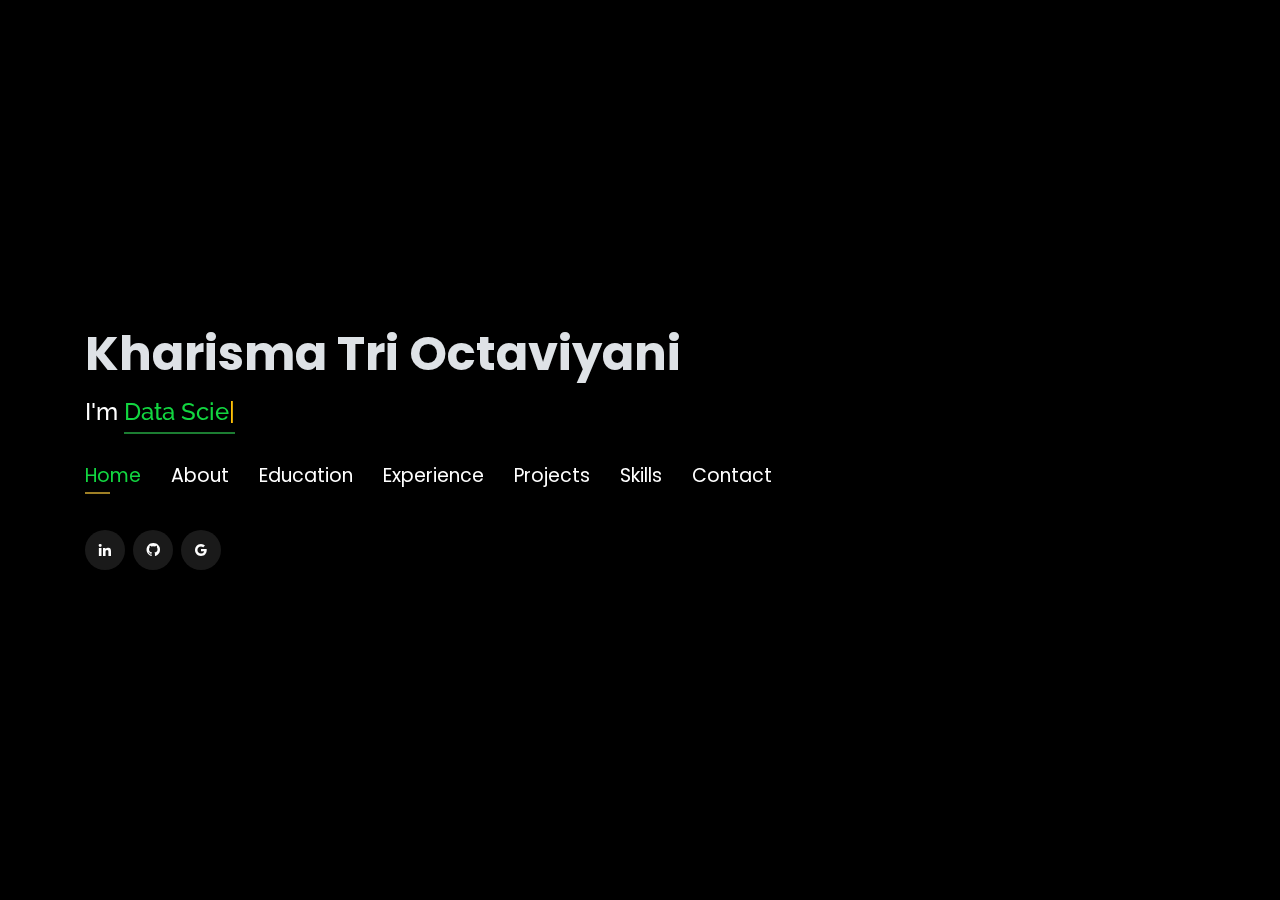
<file: index.html>
<!DOCTYPE html>
<html lang="en">
  <head>
    <!-- Google Tag Manager -->
    <script>
      (function (w, d, s, l, i) {
        w[l] = w[l] || [];
        w[l].push({
          "gtm.start": new Date().getTime(),
          event: "gtm.js",
        });
        var f = d.getElementsByTagName(s)[0],
          j = d.createElement(s),
          dl = l != "dataLayer" ? "&l=" + l : "";
        j.async = true;
        j.src = "https://www.googletagmanager.com/gtm.js?id=" + i + dl;
        f.parentNode.insertBefore(j, f);
      })(window, document, "script", "dataLayer", "GTM-5BB8W2X");
    </script>
    <!-- End Google Tag Manager -->
    <link rel="icon" type="image/png" href="/favicon.png" />
    <link
      href="https://cdn.jsdelivr.net/npm/bootstrap@5.1.0/dist/css/bootstrap.min.css"
      rel="stylesheet"
      integrity="sha384-KyZXEAg3QhqLMpG8r+8fhAXLRk2vvoC2f3B09zVXn8CA5QIVfZOJ3BCsw2P0p/We"
      crossorigin="anonymous"
    />

    <meta charset="utf-8" />
    <meta content="width=device-width, initial-scale=1.0" name="viewport" />

    <title>Personal Portfolio</title>
    <meta content="" name="descriptison" />
    <meta content="" name="keywords" />

    <!-- Google Fonts -->
    <link
      href="https://fonts.googleapis.com/css?family=Open+Sans:300,300i,400,400i,600,600i,700,700i|Raleway:300,300i,400,400i,500,500i,600,600i,700,700i|Poppins:300,300i,400,400i,500,500i,600,600i,700,700i"
      rel="stylesheet"
    />

    <!-- Vendor CSS Files -->
    <link
      href="assets/vendor/bootstrap/css/bootstrap.min.css"
      rel="stylesheet"
    />
    <link href="assets/vendor/icofont/icofont.min.css" rel="stylesheet" />
    <link href="assets/vendor/remixicon/remixicon.css" rel="stylesheet" />
    <link
      href="assets/vendor/owl.carousel/assets/owl.carousel.min.css"
      rel="stylesheet"
    />
    <link href="assets/vendor/boxicons/css/boxicons.min.css" rel="stylesheet" />
    <link href="assets/vendor/venobox/venobox.css" rel="stylesheet" />

    <!-- Template Main CSS File -->
    <link href="assets/css/style.css" rel="stylesheet" />

    <!-- Global site tag (gtag.js) - Google Analytics -->
    <script
      async
      src="https://www.googletagmanager.com/gtag/js?id=UA-169007209-3"
    ></script>
    <script>
      window.dataLayer = window.dataLayer || [];
      function gtag() {
        dataLayer.push(arguments);
      }
      gtag("js", new Date());

      gtag("config", "UA-169007209-3");
    </script>

    <!-- =======================================================
  * Template Name: Personal - v2.1.0
  * Template URL: https://bootstrapmade.com/personal-free-resume-bootstrap-template/
  * Author: BootstrapMade.com
  * License: https://bootstrapmade.com/license/
  ======================================================== -->
  </head>

  <body>
    <!-- Google Tag Manager (noscript) -->
    <noscript
      ><iframe
        src="https://www.googletagmanager.com/ns.html?id=GTM-5BB8W2X"
        height="0"
        width="0"
        style="display: none; visibility: hidden"
      ></iframe
    ></noscript>
    <!-- End Google Tag Manager (noscript) -->
    <!-- ======= Header ======= -->
    <header id="header" class="header-tops">
      <div class="container">
        <h1><a href="index.html">Kharisma Tri Octaviyani</a></h1>
        <h2 style="color: #fff">
          I'm <span class="typing" style="color: #12d640"></span>
        </h2>
        <nav class="nav-menu d-none d-lg-block">
          <ul>
            <li class="active">
              <a href="#header"> <span>Home</span></a>
            </li>
            <li>
              <a href="#about"><span>About</span></a>
            </li>
            <li>
              <a href="#education"> <span>Education</span></a>
            </li>
            <li>
              <a href="#experience"> <span>Experience</span></a>
            </li>
                     <li><a href="#projects"> <span>Projects</span></a></li>
            <!-- <li><a href="#portfolio"> <span>Projects</span></a></li> -->
            <li>
              <a href="#skills"> <span>Skills</span></a>
            </li>
            <!-- <li><a href="https://drive.google.com/file/d/1pT-Nk6AxY9ZOWBizuDb4htA3IiUF_fSe/view?usp=sharing" target="_blank"> <span>Resume</span></a></li> -->
            <!-- <li><a href="#links"> <span>Resume & Links</span></a></li> -->
            <li>
              <a href="#contacts"> <span>Contact</span></a>
            </li>
          </ul>
        </nav>
        <!-- .nav-menu -->

        <div class="social-links">
          <a
            href="https://www.linkedin.com/in/kharisma-tri-octaviyani-887a67257/"
            target="_blank"
            class="linkedin"
            ><i class="bx bxl-linkedin"></i
          ></a>
          <a
            href="https://github.com/Kharisma-octa"
            target="_blank"
            class="github"
            ><i class="bx bxl-github"></i
          ></a>
          <a href="mailto:mail@khrsmatr.com" target="_blank" class="google"
            ><i class="bx bxl-google"></i
          ></a>
        </div>
      </div>
    </header>
    <!-- End Header -->

    <!-- ======= About Section ======= -->
    <section id="about" class="about">
      <!-- ======= About Me ======= -->
      <div class="about-me container">
        <div class="section-title">
          <h2>About</h2>
        </div>

        <div class="row">
          <div class="col-lg-4" data-aos="fade-right">
            <img
              src="assets/img/Profile Kharisma.jpeg"
              class="img-fluid"
              alt=""
            />
          </div>
          <div class="col-lg-8 pt-4 pt-lg-0 content" data-aos="fade-left">
            <p>
              I am an experienced Data Analyst who is good as a Data Analyst,
              Administration and experience in the E-Commerce industry for 1
              year and 3 months. Familiar with the use of Microsoft Office,
              Adobe Photoshop, Canva, Python, CSS, C++ and process data using
              Spreadsheet or Microsoft Ecxel. I am looking for an opportunity to
              develop my ability to work.
            </p>
            <div class="row">
              <div class="col-lg-6">
                <ul>
                  <!-- <li><i class="icofont-rounded-right"></i> <strong>Birthday:</strong> 12 October 1996</li> -->
                  <!-- <li><i class="icofont-rounded-right"></i> <strong>Phone:</strong> +1 480-401-8112</li> -->
                </ul>
              </div>
              <div class="col-lg-6">
                <ul>
                  <!-- <li><i class="icofont-rounded-right"></i> <strong>City:</strong> Tempe, AZ</li> -->
                  <!-- <li><i class="icofont-rounded-right"></i> <strong>Email:</strong> rajaprerak@gmail.com</li> -->
                </ul>
              </div>
            </div>
          </div>
        </div>
      </div>
      <!-- End About Me -->

      <!-- ======= Interests ======= -->
      <div class="interests container">
        <div class="section-title">
          <h2>Interests</h2>
        </div>

        <div class="row">
          <div class="col-lg-3 col-md-4">
            <div class="icon-box">
              <i class="ri-global-line" style="color: #ffbb2c"></i>
              <h3>Data Science</h3>
            </div>
          </div>
          <div class="col-lg-3 col-md-4 mt-4 mt-md-0">
            <div class="icon-box">
              <i class="ri-database-2-line" style="color: #5578ff"></i>
              <h3>Admininstration</h3>
            </div>
          </div>
          <div class="col-lg-3 col-md-4 mt-4 mt-md-0">
            <div class="icon-box">
              <i class="icofont-ssl-security" style="color: #3503e8"></i>
              <!-- <i class="ri-camera-3-line" style="color: #e80368;"></i> -->
              <h3>Ads E-Commerce</h3>
            </div>
          </div>
          <div class="col-lg-3 col-md-4 mt-4 mt-md-0">
            <div class="icon-box">
              <i class="icofont-cloud" style="color: #57575a"></i>
              <!-- <i class="ri-camera-3-line" style="color: #e80368;"></i> -->
              <h3>Influence</h3>
            </div>
          </div>
          <!-- <div class="col-lg-3 col-md-4 mt-4 mt-lg-0">
          <div class="icon-box">
            <i class="ri-english-input" style="color: #1c7d32;"></i>
            <h3>Cloud Computing</h3>
          </div>
        </div>
        <div class="col-lg-3 col-md-4 mt-4">
          <div class="icon-box">
            <i class="ri-code-s-slash-fill" style="color: #28a745;"></i>
            <h3>Software Engineering</h3>
          </div>
        </div>
        <div class="col-lg-3 col-md-4 mt-4">
          <div class="icon-box">
            <i class="ri-bar-chart-box-line" style="color: #f1081f;"></i>
            <h3>Visualization</h3>
          </div>
        </div>
        <div class="col-lg-3 col-md-4 mt-4">
          <div class="icon-box">
            <i class="ri-file-list-3-line" style="color: #47aeff;"></i>
            <h3>Algorithms</h3>
          </div>
        </div>
        <div class="col-lg-3 col-md-4 mt-4">
          <div class="icon-box">
            <i class="ri-image-line" style="color: #ffc107;"></i>
            <h3>Image Processing</h3>
          </div>
        </div> -->
        </div>
      </div>
      <!-- End Interests -->
    </section>
    <!-- End About Section -->

    <!-- ======= Education Section ======= -->
    <section id="education" class="services">
      <div class="container">
        <div class="section-title">
          <h2>Education</h2>
        </div>
        <div class="row">
          <div
            class="col-lg-12"
            data-aos="fade-up"
            style="display: inline-block"
          >
            <div
              class="col-md-4 mt-4 mt-md-0 icon-box"
              data-aos="fade-up"
              data-aos-delay="100"
              style="
                padding: 0px 0px;
                padding-bottom: 5px;
                display: inline-block;
              "
            >
              <img
                src="assets/img/education/ASU.png"
                class="img-fluid"
                alt=""
              />
              <!-- <h4 style="text-align:left;"><a href="https://www.asu.edu/" target="_blank" style="color:#12d640">Arizona State University</a><br> </h4> -->
              <p style="text-align: left; color: #fff; padding: 5px 10px">
                <em>Informatics Engineering</em>
              </p>
              <h5 style="text-align: left; padding: 0px 10px">Present</h5>
              <!-- <h6 style="text-align:left;color:#fff;padding: 0px 10px;">Relevant Coursework</h6>
              <ul style="text-align:left;color:#fff;">
                <li>Distributed Database Systems</li>
                <li>Cloud Computing</li>
                <li>Foundation Of Algorithms</li>
              </ul> -->
            </div>
            <div
              class="col-md-4 mt-4 mt-md-0 icon-box"
              data-aos="fade-up"
              data-aos-delay="100"
              style="
                padding: 0px 0px;
                padding-bottom: 5px;
                display: inline-block;
              "
            >
              <img
                src="assets/img/education/download-removebg-preview.png"
                class="img-fluid"
                alt=""
                width="500"
                height="300"
              />
              <!-- <h4 style="text-align:left;"><a href="https://ahduni.edu.in/" target="_blank" style="color:#12d640">Ahmedabad University</a><br> </h4> -->
              <p style="text-align: left; color: #fff; padding: 5px 10px">
                <em>Computer and Network Engineering</em>
              </p>
              <h5 style="text-align: left; padding: 0px 10px">2016 - 2019</h5>
              <!-- <h6 style="text-align:left;color:#fff;padding: 0px 10px;">Relevant Coursework</h6>
              <ul style="text-align:left;color:#fff;">
                <li>Database Management Systems</li>
                <li>Algorithms &amp; Optimization for Big Data</li>
                <li>Machine Learning</li>
              </ul> -->
            </div>
          </div>
        </div>
      </div>

      <div class="portfolio">
        <div class="container">
          <div class="section-title">
            <h2>Online Certification</h2>
          </div>

          <div
            class="row portfolio-container"
            style="position: relative; height: 437.75px"
          >
            <div
              class="col-lg-4 col-md-6 portfolio-item filter-app"
              style="position: absolute; left: 0px; top: 0px"
            >
              <div class="portfolio-wrap">
                <img
                  src="assets/img/certification/HTML.png"
                  class="img-fluid"
                  alt=""
                />
                <div class="portfolio-info">
                  <h4>Introduction-HTML</h4>
                  <div class="portfolio-links">
                    <a
                      href="https://www.sololearn.com/certificates/CC-OHAZNIMK"
                      target="_blank"
                      title="Certificate"
                      ><i class="bx bx-link"></i
                    ></a>
                  </div>
                </div>
              </div>
            </div>

            <div
              class="col-lg-4 col-md-6 portfolio-item filter-app"
              style="position: absolute; left: 370px; top: 0px"
            >
              <div class="portfolio-wrap">
                <img
                  src="assets/img/certification/CSS.png"
                  class="img-fluid"
                  alt=""
                />
                <div class="portfolio-info">
                  <h4>Introduction-CSS</h4>
                  <div class="portfolio-links">
                    <a
                      href="https://www.sololearn.com/certificates/CC-4KOMOSVU"
                      target="_blank"
                      title="Certificate"
                      ><i class="bx bx-link"></i
                    ></a>
                  </div>
                </div>
              </div>
            </div>
            <div
              class="col-lg-4 col-md-6 portfolio-item filter-app"
              style="position: absolute; left: 370px; top: 0px"
            >
              <div class="portfolio-wrap">
                <img
                  src="assets/img/certification/Javascript.png"
                  class="img-fluid"
                  alt=""
                />
                <div class="portfolio-info">
                  <h4>Introduction-Javascript</h4>
                  <div class="portfolio-links">
                    <a
                      href="https://www.sololearn.com/certificates/CC-OHAZNIMK"
                      target="_blank"
                      title="Certificate"
                      ><i class="bx bx-link"></i
                    ></a>
                  </div>
                </div>
              </div>
            </div>

            <!-- <div class="col-lg-4 col-md-6 portfolio-item filter-project" style="position: absolute; left: 0px; top: 218.875px;">
          <div class="portfolio-wrap">
            <img src="assets/img/certification/ibm.jpg" class="img-fluid" alt="">
            <div class="portfolio-info">
              <h4>Deep Learning with Tensorflow</h4>
              <div class="portfolio-links">
                <a href="https://drive.google.com/file/d/1FSwPt19EzY_tpvqkE6igtLf3gccKcssC/view?usp=sharing" target="_blank" title="Certificate"><i class="bx bx-link"></i></a>
              </div>
            </div>
          </div>
        </div>

        <div class="col-lg-4 col-md-6 portfolio-item filter-project" style="position: absolute; left: 370px; top: 218.875px;">
          <div class="portfolio-wrap">
            <img src="assets/img/certification/ibm.jpg" class="img-fluid" alt="">
            <div class="portfolio-info">
              <h4>Machine Learning with Python</h4>
              <div class="portfolio-links">
                <a href="https://drive.google.com/file/d/1gimySw_NPzCJ54dqZ2j2wYyz-JDOg-S0/view?usp=sharing" target="_blank" title="Certificate"><i class="bx bx-link"></i></a>
              </div>
            </div>
          </div>
        </div>


        <div class="col-lg-4 col-md-6 portfolio-item filter-project" style="position: absolute; left: 740px; top: 218.875px;">
          <div class="portfolio-wrap">
            <img src="assets/img/certification/dai.jpg" class="img-fluid" alt="">
            <div class="portfolio-info">
              <h4>Neural Networks and Deep Learning</h4>
              <div class="portfolio-links">
                <a href="https://www.coursera.org/account/accomplishments/certificate/ELXZ6FE2BU7X?utm_medium=certificate&amp;utm_source=link&amp;utm_campaign=copybutton_certificate/" target="_blank" title="Certificate"><i class="bx bx-link"></i></a>
              </div>
            </div>
          </div>
        </div> -->
          </div>
        </div>
      </div>
    </section>
    <!-- End Education Section -->
    <section id="projects" class="services">
      <div class="container">
       

      <div class="portfolio">
        <div class="container">
          <div class="section-title">
            <h2>Project Web pemrograman</h2>
          </div>

          <div
            class="row portfolio-container"
            style="position: relative; height: 437.75px"
          >
            <div
              class="col-lg-4 col-md-6 portfolio-item filter-app"
              style="position: absolute; left: 0px; top: 0px"
            >
              <div class="portfolio-wrap">
                <img
                  src="assets/img/projects/kalkulator.png"
                  class="img-fluid"
                  alt=""
                />
                <div class="portfolio-info">
                  <h4>My Calculator</h4>
                  <div class="portfolio-links">
                    <a
                      href="kalkulator.html"
                      target="_blank"
                      title="kalkulator"
                      ><i class="bx bx-link"></i
                    ></a>
                  </div>
                </div>
              </div>
            </div>
          
            <div
            class="col-lg-4 col-md-6 portfolio-item filter-app"
            style="position: absolute; left: 0px; top: 0px"
          >
            <div class="portfolio-wrap">
              <img
                src="chart.png"
                class="img-fluid"
                alt=""
              />
              <div class="portfolio-info">
                <h4>My Chart</h4>
                <div class="portfolio-links">
                  <a
                    href="Chart.html"
                    target="_blank"
                    title="Chart"
                    ><i class="bx bx-link"></i
                  ></a>
                </div>
              </div>
            </div>
          </div>

          <div
          class="col-lg-4 col-md-6 portfolio-item filter-app"
          style="position: absolute; left: 0px; top: 0px"
        >
          <div class="portfolio-wrap">
            <img
              src="uts.png"
              class="img-fluid"
              alt=""
            />
            <div class="portfolio-info">
              <h4>Admin Dashboard Oprasional</h4>
              <div class="portfolio-links">
                <a
                  href="https://kharisma-octa.github.io/UTS_kharisma/"
                  target="_blank"
                  title="Admin Dashboard Oprasional"
                  ><i class="bx bx-link"></i
                ></a>
              </div>
            </div>
          </div>
        </div>

            <div
              class="col-lg-4 col-md-6 portfolio-item filter-app"
              style="position: absolute; left: 370px; top: 0px"
            >
              <div class="portfolio-wrap">
                <img
                  src="assets/img/projects/tetris.png"
                  class="img-fluid"
                  alt=""
                />
                <div class="portfolio-info">
                  <h4>My Tetris</h4>
                  <div class="portfolio-links">
                    <a
                      href="tetris.html"
                      target="_blank"
                      title="tetris"
                      ><i class="bx bx-link"></i
                    ></a>
                  </div>
                </div>
              </div>
            </div>
            <div
              class="col-lg-4 col-md-6 portfolio-item filter-app"
              style="position: absolute; left: 370px; top: 0px"
            >
              <div class="portfolio-wrap">
                <img
                  src="assets/img/projects/login.png"
                  class="img-fluid"
                  alt=""
                />
                <div class="portfolio-info">
                  <h4>My login</h4>
                  <div class="portfolio-links">
                    <a
                      href="login.html"
                      target="_blank"
                      title="login"
                      ><i class="bx bx-link"></i
                    ></a>
                  </div>
                </div>
              </div>
            </div>

            <!-- <div class="col-lg-4 col-md-6 portfolio-item filter-project" style="position: absolute; left: 0px; top: 218.875px;">
          <div class="portfolio-wrap">
            <img src="assets/img/certification/ibm.jpg" class="img-fluid" alt="">
            <div class="portfolio-info">
              <h4>Deep Learning with Tensorflow</h4>
              <div class="portfolio-links">
                <a href="https://drive.google.com/file/d/1FSwPt19EzY_tpvqkE6igtLf3gccKcssC/view?usp=sharing" target="_blank" title="Certificate"><i class="bx bx-link"></i></a>
              </div>
            </div>
          </div>
        </div>

        <div class="col-lg-4 col-md-6 portfolio-item filter-project" style="position: absolute; left: 370px; top: 218.875px;">
          <div class="portfolio-wrap">
            <img src="assets/img/certification/ibm.jpg" class="img-fluid" alt="">
            <div class="portfolio-info">
              <h4>Machine Learning with Python</h4>
              <div class="portfolio-links">
                <a href="https://drive.google.com/file/d/1gimySw_NPzCJ54dqZ2j2wYyz-JDOg-S0/view?usp=sharing" target="_blank" title="Certificate"><i class="bx bx-link"></i></a>
              </div>
            </div>
          </div>
        </div>


        <div class="col-lg-4 col-md-6 portfolio-item filter-project" style="position: absolute; left: 740px; top: 218.875px;">
          <div class="portfolio-wrap">
            <img src="assets/img/certification/dai.jpg" class="img-fluid" alt="">
            <div class="portfolio-info">
              <h4>Neural Networks and Deep Learning</h4>
              <div class="portfolio-links">
                <a href="https://www.coursera.org/account/accomplishments/certificate/ELXZ6FE2BU7X?utm_medium=certificate&amp;utm_source=link&amp;utm_campaign=copybutton_certificate/" target="_blank" title="Certificate"><i class="bx bx-link"></i></a>
              </div>
            </div>
          </div>
        </div> -->
          </div>
        </div>
      </div>
    </section>
    <!-- Start Experience Section -->

    <section id="experience" class="services">
      <div class="container">
        <div class="section-title">
          <h2>Experience</h2>
        </div>
        <div class="row">
          <div class="col-lg-12" data-aos="fade-up">
            <div
              class="col-md-12 mt-4 mt-md-0 icon-box"
              data-aos="fade-up"
              data-aos-delay="100"
            >
              <h4 style="text-align: left">
                <a href="https://www.ilcs.co.id/" style="color: #12d640"
                  >DearSista</a
                ><br />
              </h4>
              <h5 style="text-align: left">August 2024 - Present</h5>
              <p style="text-align: left; color: #fff">
                <em>Admin Operational</em>
              </p>
              <ul style="text-align: left">
                <li>
                  Data Management: Collecting and analyzing advertising campaign
                  data to support strategic decision making.
                </li>
                <li>
                  Advertising Operations: Develop and implement effective
                  advertising strategies on digital platforms, working together
                  with the creative team.
                </li>
                <li>
                  Performance Analysis: Analyze campaign results to identify
                  improvement areas and provide optimization recommendations.
                </li>
                <li>
                  ROI Increase: Increase Return on Investment (ROI) up to 15
                  times through strategy optimization and budget management.
                </li>
                <li>
                  Team Coordination: Collaborate with other departments to
                  ensure the alignment of advertising efforts and provide
                  performance reports to management.
                </li>
              </ul>
            </div>
            <div
              class="col-md-12 mt-4 mt-md-0 icon-box"
              data-aos="fade-up"
              data-aos-delay="100"
            >
              <h4 style="text-align: left">
                <a href="https://www.lintasarta.net/" style="color: #12d640"
                  >Indonesian Snack Lab - Tangerang</a
                ><br />
              </h4>
              <h5 style="text-align: left">March 2022 - June 2023</h5>
              <p style="text-align: left; color: #fff">
                <em>Admin</em>
              </p>
              <ul style="text-align: left">
                <li>
                  * During my work, I managed to increase the efficiency of the
                  online administration process by 25% by implementing
                  automation strategies and task simplification.
                </li>
                <li>
                  * I also managed to reduce the response time for user
                  questions by 30% by improving the online communication system.
                </li>
                <li>
                  * In my role, I focus on achieving quantitative targets and
                  using effective strategies to achieve a significant impact.
                </li>
              </ul>
            </div>
            <div
              class="col-md-12 mt-4 mt-md-0 icon-box"
              data-aos="fade-up"
              data-aos-delay="100"
            >
              <h4 style="text-align: left">
                <a style="color: #12d640"
                  >Ministry of Law and Human Rights Directorate General of the
                  Republic of Indonesia - Jakarta</a
                ><br />
              </h4>
              <h5 style="text-align: left">Oct 2019 - Nov 2019</h5>
              <p style="text-align: left; color: #fff">
                <em>Intership</em>
              </p>
              <ul style="text-align: left">
                <li>
                  I succeeded in increasing the efficiency of the financial data
                  management process by 20% and reducing the time to prepare
                  financial statements by 30%.
                </li>
                <li>
                  In my role, I use data analysis and effective strategies to
                  achieve a significant impact.
                </li>
              </ul>
            </div>
          </div>
        </div>
      </div>
    </section>

    <!-- End Experience Section -->

    <!-- Start Project Section -->
    <section id="portfolio" class="portfolio">
      <div class="container">
        <div class="section-title">
          <h2>Projects</h2>
        </div>

        <div class="row">
          <div class="col-lg-12 d-flex justify-content-center">
            <ul id="portfolio-flters">
              <li data-filter="*" class="filter-active">All</li>
              <li data-filter=".filter-app">Web-App</li>
              <li data-filter=".filter-project">Project</li>
            </ul>
          </div>
        </div>

        <div class="row portfolio-container">
          <div class="col-lg-4 col-md-6 portfolio-item filter-app">
            <center>
              <h4>Twitter Analysis</h4>
            </center>
            <div class="portfolio-wrap">
              <img
                src="assets/img/project/twitteranalysis.jpg"
                class="img-fluid"
                alt=""
              />
              <div class="portfolio-info">
                <div class="portfolio-links">
                  <a
                    href="projects/twitteranalysis.html"
                    data-gall="portfolioDetailsGallery"
                    data-vbtype="iframe"
                    class="venobox"
                    title="Project Details"
                    ><i class="bx bx-info-circle"></i
                  ></a>
                </div>
              </div>
            </div>
          </div>

          <div class="col-lg-4 col-md-6 portfolio-item filter-app">
            <center>
              <h4>Image recognition as Service</h4>
            </center>
            <div class="portfolio-wrap">
              <img
                src="assets/img/project/iras.jpeg"
                class="img-fluid"
                alt=""
              />
              <div class="portfolio-info">
                <div class="portfolio-links">
                  <a
                    href="projects/iras.html"
                    data-gall="portfolioDetailsGallery"
                    data-vbtype="iframe"
                    class="venobox"
                    title="Project Details"
                    ><i class="bx bx-info-circle"></i
                  ></a>
                </div>
              </div>
            </div>
          </div>

          <div class="col-lg-4 col-md-6 portfolio-item filter-app">
            <center>
              <h4>Music Streaming Website</h4>
            </center>
            <div class="portfolio-wrap">
              <img
                src="assets/img/project/musicplayer.jpg"
                class="img-fluid"
                alt=""
              />
              <div class="portfolio-info">
                <div class="portfolio-links">
                  <a
                    href="projects/musicplayer.html"
                    data-gall="portfolioDetailsGallery"
                    data-vbtype="iframe"
                    class="venobox"
                    title="Project Details"
                    ><i class="bx bx-info-circle"></i
                  ></a>
                </div>
              </div>
            </div>
          </div>

          <div class="col-lg-4 col-md-6 portfolio-item filter-app">
            <center>
              <h4>Movie Recommender</h4>
            </center>
            <div class="portfolio-wrap">
              <img
                src="assets/img/project/recommender.jpg"
                class="img-fluid"
                alt=""
              />
              <div class="portfolio-info">
                <div class="portfolio-links">
                  <a
                    href="projects/recommender.html"
                    data-gall="portfolioDetailsGallery"
                    data-vbtype="iframe"
                    class="venobox"
                    title="Project Details"
                    ><i class="bx bx-info-circle"></i
                  ></a>
                </div>
              </div>
            </div>
          </div>

          <!-- <div class="col-lg-4 col-md-6 portfolio-item filter-app">
          <center><h4>To-Do App</h4></center>
          <div class="portfolio-wrap">
            <img src="assets/img/project/todo.jpg" class="img-fluid" alt="">
            <div class="portfolio-info">
              <div class="portfolio-links">
                <a href="projects/todo.html" data-gall="portfolioDetailsGallery" data-vbtype="iframe" class="venobox" title="Project Details"><i class="bx bx-info-circle"></i></a>
              </div>
            </div>
          </div>
        </div> -->

          <div class="col-lg-4 col-md-6 portfolio-item filter-project">
            <!-- <br> -->
            <center>
              <h4>Resume Section Classifier</h4>
            </center>
            <div class="portfolio-wrap">
              <img
                src="assets/img/project/resume.jpg"
                class="img-fluid"
                alt=""
              />
              <div class="portfolio-info">
                <h4>Resume Section Classifier</h4>
                <div class="portfolio-links">
                  <a
                    href="projects/resume.html"
                    data-gall="portfolioDetailsGallery"
                    data-vbtype="iframe"
                    class="venobox"
                    title="Project Details"
                    ><i class="bx bx-info-circle"></i
                  ></a>
                </div>
              </div>
            </div>
          </div>

          <!-- <div class="col-lg-4 col-md-6 portfolio-item filter-app">
          <br>
          <center><h4>Tech Blog</h4></center>
          <div class="portfolio-wrap">
            <img src="assets/img/project/blog.jpg" class="img-fluid" alt="">
            <div class="portfolio-info">
              <div class="portfolio-links">
                <a href="projects/blog.html" data-gall="portfolioDetailsGallery" data-vbtype="iframe" class="venobox" title="Project Details"><i class="bx bx-info-circle"></i></a>
              </div>
            </div>
          </div>
        </div> -->

          <div class="col-lg-4 col-md-6 portfolio-item filter-project">
            <center>
              <h4>Video Description Generator</h4>
            </center>
            <div class="portfolio-wrap">
              <img src="assets/img/project/vdg.jpg" class="img-fluid" alt="" />
              <div class="portfolio-info">
                <div class="portfolio-links">
                  <a
                    href="projects/vdg.html"
                    data-gall="portfolioDetailsGallery"
                    data-vbtype="iframe"
                    class="venobox"
                    title="Project Details"
                    ><i class="bx bx-info-circle"></i
                  ></a>
                </div>
              </div>
            </div>
          </div>

          <div class="col-lg-4 col-md-6 portfolio-item filter-app">
            <center>
              <h4>ML-DL Web-App</h4>
            </center>
            <div class="portfolio-wrap">
              <img src="assets/img/project/ml.jpg" class="img-fluid" alt="" />
              <div class="portfolio-info">
                <div class="portfolio-links">
                  <a
                    href="projects/ml.html"
                    data-gall="portfolioDetailsGallery"
                    data-vbtype="iframe"
                    class="venobox"
                    title="Project Details"
                    ><i class="bx bx-info-circle"></i
                  ></a>
                </div>
              </div>
            </div>
          </div>

          <div class="col-lg-4 col-md-6 portfolio-item filter-project">
            <!-- <br> -->
            <center>
              <h4>Image Generator</h4>
            </center>
            <div class="portfolio-wrap">
              <img src="assets/img/project/gan.jpg" class="img-fluid" alt="" />
              <div class="portfolio-info">
                <div class="portfolio-links">
                  <a
                    href="projects/gan.html"
                    data-gall="portfolioDetailsGallery"
                    data-vbtype="iframe"
                    class="venobox"
                    title="Project Details"
                    ><i class="bx bx-info-circle"></i
                  ></a>
                </div>
              </div>
            </div>
          </div>
        </div>
      </div>
    </section>

    <!-- End Project Section -->

    <!-- Start Skills Section -->

    <section id="skills" class="services">
      <div class="container">
        <div class="section-title">
          <h2>Skills</h2>
        </div>
        <div class="row">
          <div class="col-lg-12" data-aos="fade-up">
            <div class="mt-4">
              <p>
                Good experience as an administration with experience in the
                E-Commerce industry for 1 year and 3 months. Familiar with the
                use of Microsoft Office, Adobe Photoshop, Canva, Python, CSS, C+
                and process data using Spreadsheet or Microsoft Ecxel. I am
                looking for an opportunity to develop my ability to work.
              </p>
            </div>
          </div>
        </div>
      </div>
    </section>

    <!-- End Skills Section -->

    <!-- Start Links section -->
    <section id="links" class="services">
      <div class="container">
        <div class="section-title">
          <h2>Resume & Links</h2>
        </div>
        <div class="row">
          <div
            class="col-md-3 mt-4 mt-md-0 icon-box"
            data-aos="fade-up"
            data-aos-delay="100"
          >
            <a
              href="https://drive.google.com/file/d/1iHBNV2UkH5LkhAP-1hYRZ2Ez_BQ6g4S7/view?usp=sharing"
              target="_blank"
            >
              <div class="icon"><i class="icofont-page"></i></div>
            </a>
            <h4 class="title">
              <a
                href="https://drive.google.com/file/d/1iHBNV2UkH5LkhAP-1hYRZ2Ez_BQ6g4S7/view?usp=sharing"
                target="_blank"
                >Resume</a
              >
            </h4>
            <p class="description" style="color: #fff">
              The link contains downloadable resume
            </p>
          </div>
          <div class="col-md-3 mt-4 mt-md-0 icon-box" data-aos="fade-up">
            <a
              href="https://github.com/rajaprerak/LeetCode_Problems"
              target="_blank"
            >
              <div class="icon"><i class="icofont-link"></i></div>
            </a>
            <h4 class="title">
              <a
                href="https://github.com/rajaprerak/LeetCode_Problems"
                target="_blank"
                >LeetCode Repository</a
              >
            </h4>
            <p class="description" style="color: #fff">
              The github repository contains leetcode problems solution in
              python.
            </p>
          </div>
          <!-- <div class="col-md-3 mt-4 mt-md-0 icon-box" data-aos="fade-up" data-aos-delay="100">
          <a href="https://techingenious.herokuapp.com/" target="_blank"><div class="icon"><i class="icofont-page"></i></div></a>
          <h4 class="title"><a href="https://techingenious.herokuapp.com/" target="_blank">Blog</a></h4>
          <p class="description" style="color:#fff;">Blog containing articles on AI, coding, development</p>
        </div> -->
        </div>
      </div>
    </section>
    <!--End Links Section -->

    <!-- Start Contact Section -->

    <section id="contacts" class="contact">
      <div class="container">
        <div class="section-title">
          <h2>Contact</h2>
        </div>
    
        <div class="row mt-2">
          <div class="col-md-6 d-flex align-items-stretch">
            <div class="info-box">
              <i class="bx bx-map"></i>
              <h3>My Address</h3>
              <p>Jakarta, Indonesia</p>
            </div>
          </div>
    
          <div class="col-md-6 mt-4 mt-md-0 d-flex align-items-stretch">
            <div class="info-box">
              <i class="bx bx-share-alt"></i>
              <h3>Social Profiles</h3>
              <div class="social-links">
                <a href="https://www.linkedin.com/in/kharisma-tri-octaviyani-887a67257/" target="_blank" class="linkedin">
                  <i class="bx bxl-linkedin"></i>
                </a>
                <a href="https://github.com/Kharisma-octa" target="_blank" class="github">
                  <i class="bx bxl-github"></i>
                </a>
                <a href="mailto:mail@khrsmatr.com" target="_blank" class="google">
                  <i class="bx bxl-google"></i>
                </a>
              </div>
            </div>
          </div>
    
          <div class="col-md-6 mt-4 d-flex align-items-stretch">
            <div class="info-box">
              <i class="bx bx-envelope"></i>
              <h3>Email</h3>
              <p>mail@khrsmatr.com</p>
            </div>
          </div>
          
          <div class="col-md-12 mt-4 d-flex align-items-stretch">
            <div class="info-box">
              <h3>Find Me on Google Maps</h3>
              <iframe 
                src="https://www.google.com/maps/embed?pb=!1m18!1m12!1m3!1d126912.02797057718!2d106.68943161259695!3d-6.229728467222478!2m3!1f0!2f0!3f0!3m2!1i1024!2i768!4f13.1!3m3!1m2!1s0x2e69f157af93e7f5%3A0xe5b7e8a4145d01cb!2sJakarta%2C%20Indonesia!5e0!3m2!1sen!2sid!4v1691749878651!5m2!1sen!2sid" 
                width="100%" 
                height="300" 
                style="border:0;" 
                allowfullscreen="" 
                loading="lazy" 
                referrerpolicy="no-referrer-when-downgrade">
              </iframe>
            </div>
          </div>
    
          
        </div>
      </div>
    </section>
    

    <!-- End Contact Section -->

    <!-- Vendor JS Files -->
    <script src="assets/vendor/jquery/jquery.min.js"></script>
    <script src="assets/vendor/bootstrap/js/bootstrap.bundle.min.js"></script>
    <script src="assets/vendor/jquery.easing/jquery.easing.min.js"></script>
    <script src="assets/vendor/php-email-form/validate.js"></script>
    <script src="assets/vendor/waypoints/jquery.waypoints.min.js"></script>
    <script src="assets/vendor/counterup/counterup.min.js"></script>
    <script src="assets/vendor/owl.carousel/owl.carousel.min.js"></script>
    <script src="assets/vendor/isotope-layout/isotope.pkgd.min.js"></script>
    <script src="assets/vendor/venobox/venobox.min.js"></script>
    <script src="assets/vendor/typed.js/typed.min.js"></script>
    <script type="text/javascript">
      var typed = new Typed(".typing", {
        strings: ["Data Science"],
        loop: true,
        typeSpeed: 65,
        backSpeed: 65,
      });
    </script>

    <!-- Template Main JS File -->
    <script src="assets/js/main.js"></script>

    <script
      src="https://code.jquery.com/jquery-3.7.1.js"
      integrity="sha256-eKhayi8LEQwp4NKxN+CfCh+3qOVUtJn3QNZ0TciWLP4="
      crossorigin="anonymous"
    ></script>

    <script>
      $("#form-contact").on("submit", function (event) {
        event.preventDefault();

        var requestData = {
          name: $("#name-input").val(),
          email: $("#email-input").val(),
          message: $("#message-input").val(),
        };

        var btnKirim = document.querySelector(".btn-kirim");
        var btnLoading = document.querySelector(".btn-loading");
        var myAlert = document.querySelector(".my-alert");

        btnLoading.classList.toggle("d-none");
        btnKirim.classList.toggle("d-none");

        $.ajax({
          type: "POST",
          url: "https://api-bot-tele.vercel.app/message",
          contentType: "application/json", // Set content type to JSON
          data: JSON.stringify(requestData), // Convert object to JSON string
          success: function (response) {
            // Handle the response here (e.g., display a success message)
            console.log("Message sent successfully:", response);

            $("#name-input").val("");
            $("#email-input").val("");
            $("#message-input").val("");

            // tampilkan tombol kirim, hilangkang tombol loading
            btnLoading.classList.toggle("d-none");
            btnKirim.classList.toggle("d-none");
            //tampilkan alert
            myAlert.classList.toggle("d-none");
            setTimeout(function () {
              myAlert.classList.toggle("d-none");
            }, 5000);
            //reset form
            form.reset();
            console.log("Success!", response);
          },
          error: function (xhr, status, error) {
            // Handle errors (e.g., display an error message)
            console.error("Error sending message:", error);
          },
        });
      });
    </script>
  </body>
</html>
</file>
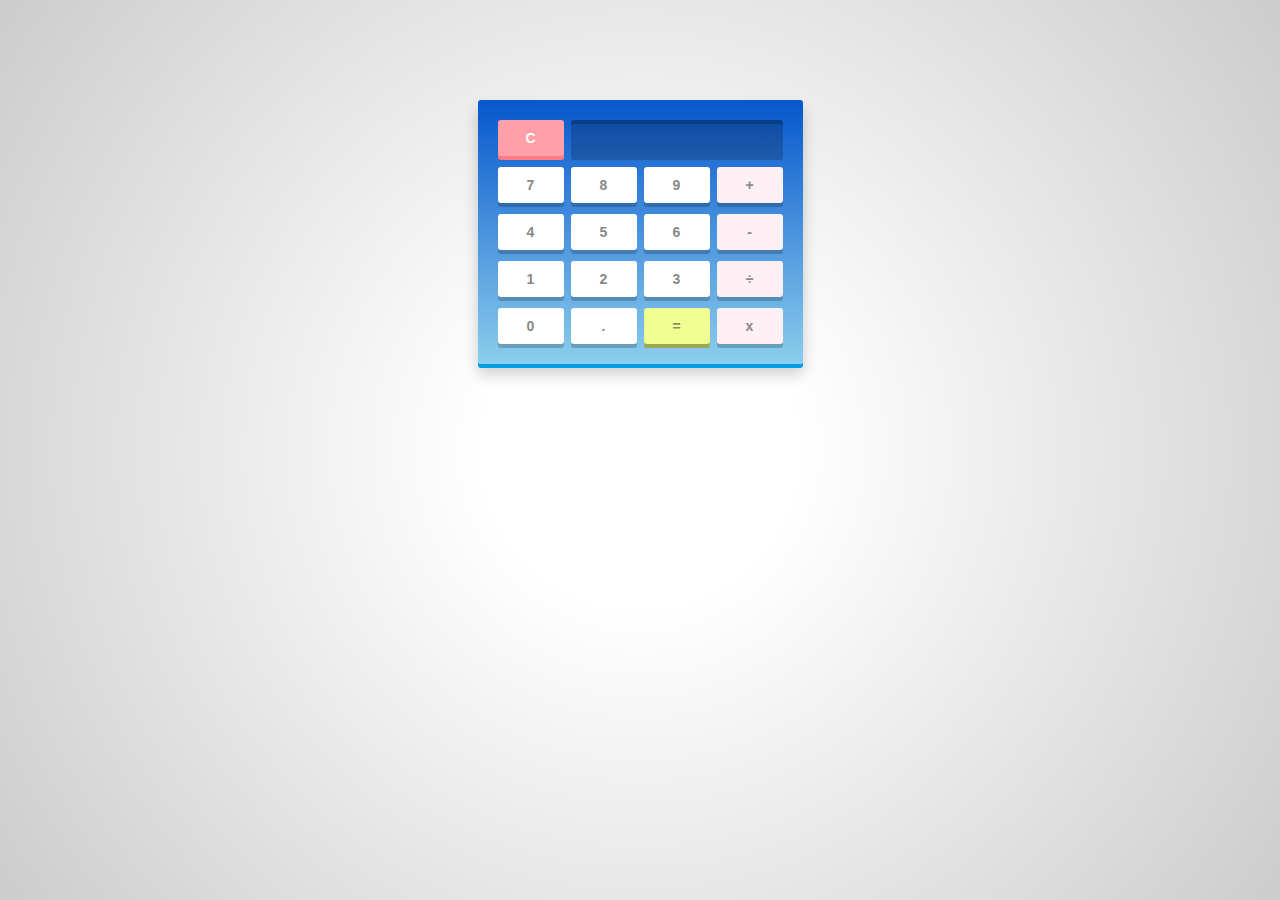
<file: kalkulator.html>
<!DOCTYPE html>
<html lang="en">
<head>
    <meta charset="UTF-8"/>
    <title>Calculator</title>
<style>
    *{
    margin: 0;
    padding: 0;
    /* Padding and border are included in the element's total width and height */
    -webkit-box-sizing: border-box;
    -moz-box-sizing: border-box;
    box-sizing: border-box;

    font:bold 14px Aria,sans-serif;
}

html {
    height: 100%;
    background: white;
    background: radial-gradient(circle, #fff 20%, #ccc);
    background-size: cover;
}

#calculator {
    width: 325px;
    height: auto;

    margin: 100px auto;
    padding: 20px 20px 9PX;

    background: #0b8fcc;
    background: linear-gradient(#0757ce, #8bceec);
    border-radius: 3px;
    /* Using box shadows to create 3D effects */
    box-shadow: 0px 4px #009de4, 0px 10px 15px rgba(0,0,0,0.2);
}

#screen {
    float: right;

    height: 40px;
    width: 212px;

    padding: 0 10px;

    background: rgba(0, 0, 0, 0.2);
    border-radius: 3px;
    /* Inset shadow on the screen to create indent */
    box-shadow: inset 0px 4px rgba(0, 0, 0, 0.2);

    /* Typography */
    font-size: 17px;
    line-height: 40px;
    color: white;
    text-shadow: 1px 1px 2px rgba(0, 0, 0, 0.2);
    text-align: right;
    letter-spacing: 1px;
}

/* Clear Floats to make sure #calculator includes them correctly */
.keys, .top {
    overflow: hidden;
}

/* Applying css on all the keys */
.keys span, #clear {
    float: left;
    position: relative;
    top: 0;
    /* Specifies the type of cursor to be displayed when pointing on an element. */
    cursor: pointer;

    width: 66px;
    height: 36px;

    background: white;
    border-radius: 3px;
    box-shadow: 0px 4px rgba(0, 0, 0, 0.2);

    margin: 0 7px 11px 0;

    color: #888;
    line-height: 36px;
    text-align: center;

    /* prevent selection of text inside keys */
    user-select: none;

    /* Transitions allows you to change property values smoothly  */
    transition: all 0.2s ease;
}

.keys span.operator {
    background: #FFF0F5;
    margin-right: 0; /* 7px in previous setting*/
}

/* Eval Button */
.keys span.eval {
    background: #f1ff92;
    box-shadow: 0px 4px #9da853;
    color: #888e5f;
}

.keys span.eval:hover {
    background: #abb850;
    box-shadow: 0px 4px #717a33;
    color: #ffffff;
}

.keys span.eval:active {
    box-shadow: 0px 0px #717a33;
    top: 4px;
}

/* Clear Button */
#clear {
    background: #ff9fa8;
    box-shadow: 0px 4px #ff7c87;
    color: white;
}

#clear:hover {
    background: #f68991;
    box-shadow: 0px 4px #d3545d;
    color: white;
}

#clear:active {
    top: 4px;
    box-shadow: 0px 0px #d3545d;
}

/* Other Buttons */
.keys span:hover {
    background: #9c89f6;
    box-shadow: 0px 4px #6b54d3;
    color: white;
}

.keys span:active {
    box-shadow: 0px 0px #6b54d3;
    top: 4px;
}
</style>
</head>
<body onload="load()">
    <div id="calculator">
        <!-- Screen and clear key -->
        <div class="top">
            <span id="clear">C</span>
            <div id="screen"></div>
        </div>

        <div class="keys">
            <!-- operators and other keys -->
            <span>7</span>
            <span>8</span>
            <span>9</span>
            <span class="operator">+</span>
            <span>4</span>
            <span>5</span>
            <span>6</span>
            <span class="operator">-</span>
            <span>1</span>
            <span>2</span>
            <span>3</span>
            <span class="operator">÷</span>
            <span>0</span>
            <span>.</span>
            <span class="eval">=</span>
            <span class="operator">x</span>
        </div>
    </div>
    <script >
        /**
 * Created by chuandong on 15/11/27.
 */

function load() {
  var btns = document.querySelectorAll("#calculator span");
  var operators = ["+", "-", "x", "÷"];
  var inputScreen = document.querySelector("#screen");
  var btnValue;
  var input;

  for (var i = 0; i < btns.length; i++) {
    var decimalAdded = false; // Flag used to avoid two decimal

    btns[i].addEventListener("click", function() {
      btnValue = this.innerHTML;
      input = inputScreen.innerHTML;

      switch (btnValue) {
        case "C":
          inputScreen.innerHTML = "";
          decimalAdded = false;
          break;
        case "=":
          // Last char of string
          var lastChar = input[input.length - 1];

          // Replace x to *, + to / which could be calculated in eval
          input = input.replace(/x/g, "*").replace(/÷/g, "/");

          // Checking the last character of the input.
          // If it's an operator or a decimal, remove it
          // /.$/ means last char in regex
          if (operators.indexOf(lastChar) > -1 || lastChar == ".")
            input = input.replace(/.$/, "");

          if (input) {
            // If the argument is an expression, eval() evaluates the expression.
            // If the argument is one or more JavaScript statements, eval() executes the statements.
            inputScreen.innerHTML = eval(input);
          }
          decimalAdded = false;
          break;
        case ".":
          if (!decimalAdded) {
            inputScreen.innerHTML += btnValue;
            decimalAdded = true;
          }
          break;
        case "+":
        case "-":
        case "x":
        case "÷":
          // Last char of string
          var lastChar = input[input.length - 1];

          // Only add operator if input is not empty and there is no operator at the last
          if (input != "" && operators.indexOf(lastChar) == -1)
            inputScreen.innerHTML += btnValue;
          // Allows minus if the string is empty. The first number could be under zero
          else if (input == "" && btnValue == "-")
            inputScreen.innerHTML += btnValue;

          // Allows to represent the last operation
          if (operators.indexOf(lastChar) > -1 && input.length > 1) {
            inputScreen.innerHTML = input.replace(/.$/, btnValue);
          }
          decimalAdded = false;
          break;
        default:
          inputScreen.innerHTML += btnValue;
          decimalAdded = false;
          break;
      }
    });
  }
}
    </script>
</body>
</html>
</file>
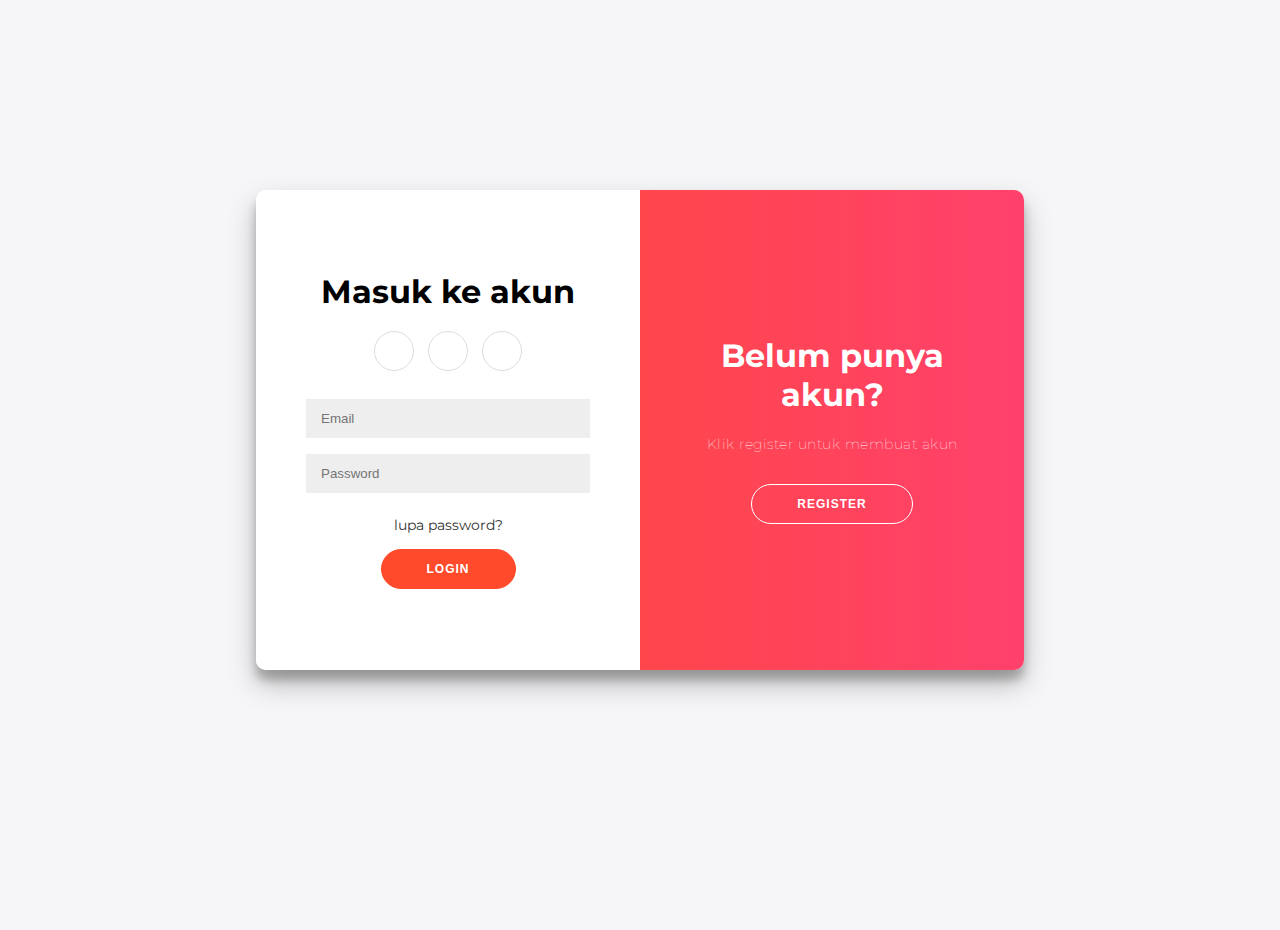
<file: login.html>
<!DOCTYPE html>
<html lang="en">
  <head>
    <meta charset="UTF-8" />
    <meta name="viewport" content="width=device-width, initial-scale=1.0" />
    <title>Project Form Login</title>
<style>
  
@import url('https://fonts.googleapis.com/css?family=Montserrat:400,800');

* {
	box-sizing: border-box;
}

body {
	background: #f6f5f7;
	display: flex;
	justify-content: center;
	align-items: center;
	flex-direction: column;
	font-family: 'Montserrat', sans-serif;
	height: 100vh;
	margin: -20px 0 50px;
}

h1 {
	font-weight: bold;
	margin: 0;
}

h2 {
	text-align: center;
}

p {
	font-size: 14px;
	font-weight: 100;
	line-height: 20px;
	letter-spacing: 0.5px;
	margin: 20px 0 30px;
}

span {
	font-size: 12px;
}

a {
	color: #333;
	font-size: 14px;
	text-decoration: none;
	margin: 15px 0;
}

button {
	border-radius: 20px;
	border: 1px solid #FF4B2B;
	background-color: #FF4B2B;
	color: #FFFFFF;
	font-size: 12px;
	font-weight: bold;
	padding: 12px 45px;
	letter-spacing: 1px;
	text-transform: uppercase;
	transition: transform 80ms ease-in;
}

button:active {
	transform: scale(0.95);
}

button:focus {
	outline: none;
}

button.ghost {
	background-color: transparent;
	border-color: #FFFFFF;
}

form {
	background-color: #FFFFFF;
	display: flex;
	align-items: center;
	justify-content: center;
	flex-direction: column;
	padding: 0 50px;
	height: 100%;
	text-align: center;
}

input {
	background-color: #eee;
	border: none;
	padding: 12px 15px;
	margin: 8px 0;
	width: 100%;
}

.container {
	background-color: #fff;
	border-radius: 10px;
  	box-shadow: 0 14px 28px rgba(0,0,0,0.25), 
			0 10px 10px rgba(0,0,0,0.22);
	position: relative;
	overflow: hidden;
	width: 768px;
	max-width: 100%;
	min-height: 480px;
}

.form-container {
	position: absolute;
	top: 0;
	height: 100%;
	transition: all 0.6s ease-in-out;
}

.sign-in-container {
	left: 0;
	width: 50%;
	z-index: 2;
}

.container.right-panel-active .sign-in-container {
	transform: translateX(100%);
}

.sign-up-container {
	left: 0;
	width: 50%;
	opacity: 0;
	z-index: 1;
}

.container.right-panel-active .sign-up-container {
	transform: translateX(100%);
	opacity: 1;
	z-index: 5;
	animation: show 0.6s;
}

@keyframes show {
	0%, 49.99% {
		opacity: 0;
		z-index: 1;
	}
	
	50%, 100% {
		opacity: 1;
		z-index: 5;
	}
}

.overlay-container {
	position: absolute;
	top: 0;
	left: 50%;
	width: 50%;
	height: 100%;
	overflow: hidden;
	transition: transform 0.6s ease-in-out;
	z-index: 100;
}

.container.right-panel-active .overlay-container{
	transform: translateX(-100%);
}

.overlay {
	background: #FF416C;
	background: -webkit-linear-gradient(to right, #FF4B2B, #FF416C);
	background: linear-gradient(to right, #FF4B2B, #FF416C);
	background-repeat: no-repeat;
	background-size: cover;
	background-position: 0 0;
	color: #FFFFFF;
	position: relative;
	left: -100%;
	height: 100%;
	width: 200%;
  	transform: translateX(0);
	transition: transform 0.6s ease-in-out;
}

.container.right-panel-active .overlay {
  	transform: translateX(50%);
}

.overlay-panel {
	position: absolute;
	display: flex;
	align-items: center;
	justify-content: center;
	flex-direction: column;
	padding: 0 40px;
	text-align: center;
	top: 0;
	height: 100%;
	width: 50%;
	transform: translateX(0);
	transition: transform 0.6s ease-in-out;
}

.overlay-left {
	transform: translateX(-20%);
}

.container.right-panel-active .overlay-left {
	transform: translateX(0);
}

.overlay-right {
	right: 0;
	transform: translateX(0);
}

.container.right-panel-active .overlay-right {
	transform: translateX(20%);
}

.social-container {
	margin: 20px 0;
}

.social-container a {
	border: 1px solid #DDDDDD;
	border-radius: 50%;
	display: inline-flex;
	justify-content: center;
	align-items: center;
	margin: 0 5px;
	height: 40px;
	width: 40px;
}

</style>
  </head>
  <body>
    <div class="container" id="container">
      <div class="form-container sign-up-container">
        <form action="#">
          <h1>Buat akun</h1>
          <div class="social-container">
            <a href="#" class="social"><i class="fab fa-facebook-f"></i></a>
            <a href="#" class="social"><i class="fab fa-google-plus-g"></i></a>
            <a href="#" class="social"><i class="fab fa-linkedin-in"></i></a>
          </div>
          <input type="text" placeholder="Name" />
          <input type="email" placeholder="Email" />
          <input type="password" placeholder="Password" />
          <button style="margin-top: 20px">Register</button>
        </form>
      </div>
      <div class="form-container sign-in-container">
        <form action="#">
          <h1>Masuk ke akun</h1>
          <div class="social-container">
            <a href="#" class="social"><i class="fab fa-facebook-f"></i></a>
            <a href="#" class="social"><i class="fab fa-google-plus-g"></i></a>
            <a href="#" class="social"><i class="fab fa-linkedin-in"></i></a>
          </div>
          <input type="email" placeholder="Email" />
          <input type="password" placeholder="Password" />
          <a href="#">lupa password?</a>
          <button>Login</button>
        </form>
      </div>
      <div class="overlay-container">
        <div class="overlay">
          <div class="overlay-panel overlay-left">
            <h1>Sudah punya akun?</h1>
            <p>Klik login untuk masuk ke website kami</p>
            <button class="ghost" id="signIn">Login</button>
          </div>
          <div class="overlay-panel overlay-right">
            <h1>Belum punya akun?</h1>
            <p>Klik register untuk membuat akun</p>
            <button class="ghost" id="signUp">Register</button>
          </div>
        </div>
      </div>
    </div>
    <script>
const signUpButton = document.getElementById('signUp');
const signInButton = document.getElementById('signIn');
const container = document.getElementById('container');

signUpButton.addEventListener('click', () => {
	container.classList.add("right-panel-active");
});

signInButton.addEventListener('click', () => {
	container.classList.remove("right-panel-active");
});

    </script>
  </body>
</html>
</file>
<file: assets/vendor/venobox/venobox.css>
/* ------ venobox.css --------*/
.vbox-overlay *, .vbox-overlay *:before, .vbox-overlay *:after{
    -webkit-backface-visibility: hidden;
    -webkit-box-sizing:border-box;
    -moz-box-sizing:border-box;
    box-sizing:border-box;
}
.vbox-overlay * { 
    -webkit-backface-visibility: visible;
    backface-visibility: visible;
}
.vbox-overlay{
    display: -webkit-flex;
    display: flex;
    -webkit-flex-direction: column;
    flex-direction: column;
    -webkit-justify-content: center;
    justify-content: center;
    -webkit-align-items: center;
    align-items: center;
    position: fixed;
    left: 0;
    top: 0;
    bottom: 0;
    right: 0;
    z-index: 999999;
}

/* ----- navigation ----- */
.vbox-title{
    width: 100%;
    height: 40px;
    float: left;
    text-align: center;
    line-height: 28px;
    font-size: 12px;
    padding: 6px 50px;
    overflow: hidden;
    position: fixed;
    display: none;
    left: 0;
    z-index: 89;
}
.vbox-close{
    cursor: pointer;
    position: fixed;
    top: -1px;
    right: 0;
    width: 50px;
    height: 40px;
    padding: 6px;
    display: block;
    background-position:10px center;
    overflow: hidden;
    font-size: 24px;
    line-height: 1;
    text-align: center;
    z-index: 99;
}
.vbox-left{
    cursor: pointer;
    position: fixed;
    left: 0;
    height: 40px;
    overflow: hidden;
    line-height: 28px;
    font-size: 12px;
    z-index: 99;
    display: flex;
    align-items:center;
}
.vbox-num{
    display: inline-block;
    margin: 6px 0 6px 15px;
}
/* ----- Social share ----- */
.vbox-share{
    line-height: 28px;
    font-size: 12px;
    overflow: hidden;
    position: fixed;
    left: 0;
    z-index: 98;
    display: flex;
    align-items:center;
    justify-content: center;
    width: 100%;
    text-align: center;
}
.vbox-share svg{
    max-height: 28px;
    width: 28px;
    z-index: 10;
    margin-left: 12px;
    margin-top: 6px;
    margin-bottom: 6px;
    vertical-align: middle;
}


/* ----- navigation ARROWS ----- */
.vbox-next, .vbox-prev{
    position: fixed;
    top: 50%;
    margin-top: -15px;
    overflow: hidden;
    cursor: pointer;
    display: block;
    width: 45px;
    height: 45px;
    z-index: 99;
}
.vbox-next span, .vbox-prev span{
    position: relative;
    width: 20px;
    height: 20px;
    border: 2px solid transparent;
    border-top-color: #B6B6B6;
    border-right-color: #B6B6B6;
    text-indent: -100px;
    position: absolute;
    top: 8px;
    display: block;
}
.vbox-prev{
    left: 15px;
}
.vbox-next{
    right: 15px;
}
.vbox-prev span{
    left: 10px;
    -ms-transform: rotate(-135deg);
    -webkit-transform: rotate(-135deg);
    transform: rotate(-135deg);
}
.vbox-next span{
    -ms-transform: rotate(45deg);
    -webkit-transform: rotate(45deg);
    transform: rotate(45deg);
    right: 10px;
}
/* ------- inline window ------ */
.vbox-inline{
    width: 420px;
    height: 315px;
    height: 70vh;
    padding: 10px;
    background: #fff;
    margin: 0 auto;
    overflow: auto;
    text-align: left;
}
/* ------- Video & iFrames window ------ */
.venoframe{
    max-width: 100%;
    width: 100%;
    border: none;
    width: 100%;
    height: 260px;
    height: 70vh;
}
.venoframe.vbvid{
    height: 260px;
}
@media (min-width: 768px) {
    .venoframe, .vbox-inline{
        width: 90%;
        height: 360px;
        height: 70vh;
    }
    .venoframe.vbvid{
        width: 640px;
        height: 360px;
    }
}
@media (min-width: 992px) {
    .venoframe, .vbox-inline{
        max-width: 1200px;
        width: 80%;
        height: 540px;
        height: 70vh;
    }
    .venoframe.vbvid{
        width: 960px;
        height: 540px;
    }
}
/* 
Please do NOT edit this part! 
or at least read this note: http://i.imgur.com/7C0ws9e.gif
*/
.vbox-open{
    overflow: hidden;
}
.vbox-container{
    position: absolute;
    left: 0;
    right: 0;
    top: 0;
    bottom: 0;
    overflow-x: hidden;
    overflow-y: scroll;
    overflow-scrolling: touch;
    -webkit-overflow-scrolling: touch;
    z-index: 20;
    max-height: 100%;

}

.vbox-content{
    text-align: center;
    float: left;
    width: 100%;
    position: relative;
    overflow: hidden;
    padding: 20px 4%;
}
.vbox-container img{
    max-width: 100%;
    height: auto;
}
.vbox-figlio{
    box-shadow: 0 0 12px rgba(0,0,0,0.19), 0 6px 6px rgba(0,0,0,0.23);
    max-width: 100%;
    text-align: initial;
}
img.vbox-figlio{
    -webkit-user-select: none;
-khtml-user-select: none;
-moz-user-select: none;
-o-user-select: none;
user-select: none;
}
.vbox-content.swipe-left{
    margin-left: -200px !important;
}
.vbox-content.swipe-right{
    margin-left: 200px !important;
}
.vbox-animated{
    webkit-transition: margin 300ms ease-out;
    transition: margin 300ms ease-out;
}

/* ---------- preloader ----------
 * SPINKIT 
 * http://tobiasahlin.com/spinkit/
-------------------------------- */
.sk-double-bounce,.sk-rotating-plane{width:40px;height:40px;margin:40px auto}.sk-rotating-plane{background-color:#333;-webkit-animation:sk-rotatePlane 1.2s infinite ease-in-out;animation:sk-rotatePlane 1.2s infinite ease-in-out}@-webkit-keyframes sk-rotatePlane{0%{-webkit-transform:perspective(120px) rotateX(0) rotateY(0);transform:perspective(120px) rotateX(0) rotateY(0)}50%{-webkit-transform:perspective(120px) rotateX(-180.1deg) rotateY(0);transform:perspective(120px) rotateX(-180.1deg) rotateY(0)}100%{-webkit-transform:perspective(120px) rotateX(-180deg) rotateY(-179.9deg);transform:perspective(120px) rotateX(-180deg) rotateY(-179.9deg)}}@keyframes sk-rotatePlane{0%{-webkit-transform:perspective(120px) rotateX(0) rotateY(0);transform:perspective(120px) rotateX(0) rotateY(0)}50%{-webkit-transform:perspective(120px) rotateX(-180.1deg) rotateY(0);transform:perspective(120px) rotateX(-180.1deg) rotateY(0)}100%{-webkit-transform:perspective(120px) rotateX(-180deg) rotateY(-179.9deg);transform:perspective(120px) rotateX(-180deg) rotateY(-179.9deg)}}.sk-double-bounce{position:relative}.sk-double-bounce .sk-child{width:100%;height:100%;border-radius:50%;background-color:#333;opacity:.6;position:absolute;top:0;left:0;-webkit-animation:sk-doubleBounce 2s infinite ease-in-out;animation:sk-doubleBounce 2s infinite ease-in-out}.sk-chasing-dots .sk-child,.sk-spinner-pulse,.sk-three-bounce .sk-child{background-color:#333;border-radius:100%}.sk-double-bounce .sk-double-bounce2{-webkit-animation-delay:-1s;animation-delay:-1s}@-webkit-keyframes sk-doubleBounce{0%,100%{-webkit-transform:scale(0);transform:scale(0)}50%{-webkit-transform:scale(1);transform:scale(1)}}@keyframes sk-doubleBounce{0%,100%{-webkit-transform:scale(0);transform:scale(0)}50%{-webkit-transform:scale(1);transform:scale(1)}}.sk-wave{margin:40px auto;width:50px;height:40px;text-align:center;font-size:10px}.sk-wave .sk-rect{background-color:#333;height:100%;width:6px;display:inline-block;-webkit-animation:sk-waveStretchDelay 1.2s infinite ease-in-out;animation:sk-waveStretchDelay 1.2s infinite ease-in-out}.sk-wave .sk-rect1{-webkit-animation-delay:-1.2s;animation-delay:-1.2s}.sk-wave .sk-rect2{-webkit-animation-delay:-1.1s;animation-delay:-1.1s}.sk-wave .sk-rect3{-webkit-animation-delay:-1s;animation-delay:-1s}.sk-wave .sk-rect4{-webkit-animation-delay:-.9s;animation-delay:-.9s}.sk-wave .sk-rect5{-webkit-animation-delay:-.8s;animation-delay:-.8s}@-webkit-keyframes sk-waveStretchDelay{0%,100%,40%{-webkit-transform:scaleY(.4);transform:scaleY(.4)}20%{-webkit-transform:scaleY(1);transform:scaleY(1)}}@keyframes sk-waveStretchDelay{0%,100%,40%{-webkit-transform:scaleY(.4);transform:scaleY(.4)}20%{-webkit-transform:scaleY(1);transform:scaleY(1)}}.sk-wandering-cubes{margin:40px auto;width:40px;height:40px;position:relative}.sk-wandering-cubes .sk-cube{background-color:#333;width:10px;height:10px;position:absolute;top:0;left:0;-webkit-animation:sk-wanderingCube 1.8s ease-in-out -1.8s infinite both;animation:sk-wanderingCube 1.8s ease-in-out -1.8s infinite both}.sk-chasing-dots,.sk-spinner-pulse{width:40px;height:40px;margin:40px auto}.sk-wandering-cubes .sk-cube2{-webkit-animation-delay:-.9s;animation-delay:-.9s}@-webkit-keyframes sk-wanderingCube{0%{-webkit-transform:rotate(0);transform:rotate(0)}25%{-webkit-transform:translateX(30px) rotate(-90deg) scale(.5);transform:translateX(30px) rotate(-90deg) scale(.5)}50%{-webkit-transform:translateX(30px) translateY(30px) rotate(-179deg);transform:translateX(30px) translateY(30px) rotate(-179deg)}50.1%{-webkit-transform:translateX(30px) translateY(30px) rotate(-180deg);transform:translateX(30px) translateY(30px) rotate(-180deg)}75%{-webkit-transform:translateX(0) translateY(30px) rotate(-270deg) scale(.5);transform:translateX(0) translateY(30px) rotate(-270deg) scale(.5)}100%{-webkit-transform:rotate(-360deg);transform:rotate(-360deg)}}@keyframes sk-wanderingCube{0%{-webkit-transform:rotate(0);transform:rotate(0)}25%{-webkit-transform:translateX(30px) rotate(-90deg) scale(.5);transform:translateX(30px) rotate(-90deg) scale(.5)}50%{-webkit-transform:translateX(30px) translateY(30px) rotate(-179deg);transform:translateX(30px) translateY(30px) rotate(-179deg)}50.1%{-webkit-transform:translateX(30px) translateY(30px) rotate(-180deg);transform:translateX(30px) translateY(30px) rotate(-180deg)}75%{-webkit-transform:translateX(0) translateY(30px) rotate(-270deg) scale(.5);transform:translateX(0) translateY(30px) rotate(-270deg) scale(.5)}100%{-webkit-transform:rotate(-360deg);transform:rotate(-360deg)}}.sk-spinner-pulse{-webkit-animation:sk-pulseScaleOut 1s infinite ease-in-out;animation:sk-pulseScaleOut 1s infinite ease-in-out}@-webkit-keyframes sk-pulseScaleOut{0%{-webkit-transform:scale(0);transform:scale(0)}100%{-webkit-transform:scale(1);transform:scale(1);opacity:0}}@keyframes sk-pulseScaleOut{0%{-webkit-transform:scale(0);transform:scale(0)}100%{-webkit-transform:scale(1);transform:scale(1);opacity:0}}.sk-chasing-dots{position:relative;text-align:center;-webkit-animation:sk-chasingDotsRotate 2s infinite linear;animation:sk-chasingDotsRotate 2s infinite linear}.sk-chasing-dots .sk-child{width:60%;height:60%;display:inline-block;position:absolute;top:0;-webkit-animation:sk-chasingDotsBounce 2s infinite ease-in-out;animation:sk-chasingDotsBounce 2s infinite ease-in-out}.sk-chasing-dots .sk-dot2{top:auto;bottom:0;-webkit-animation-delay:-1s;animation-delay:-1s}@-webkit-keyframes sk-chasingDotsRotate{100%{-webkit-transform:rotate(360deg);transform:rotate(360deg)}}@keyframes sk-chasingDotsRotate{100%{-webkit-transform:rotate(360deg);transform:rotate(360deg)}}@-webkit-keyframes sk-chasingDotsBounce{0%,100%{-webkit-transform:scale(0);transform:scale(0)}50%{-webkit-transform:scale(1);transform:scale(1)}}@keyframes sk-chasingDotsBounce{0%,100%{-webkit-transform:scale(0);transform:scale(0)}50%{-webkit-transform:scale(1);transform:scale(1)}}.sk-three-bounce{margin:40px auto;width:80px;text-align:center}.sk-three-bounce .sk-child{width:20px;height:20px;display:inline-block;-webkit-animation:sk-three-bounce 1.4s ease-in-out 0s infinite both;animation:sk-three-bounce 1.4s ease-in-out 0s infinite both}.sk-circle .sk-child:before,.sk-fading-circle .sk-circle:before{display:block;border-radius:100%;content:'';background-color:#333}.sk-three-bounce .sk-bounce1{-webkit-animation-delay:-.32s;animation-delay:-.32s}.sk-three-bounce .sk-bounce2{-webkit-animation-delay:-.16s;animation-delay:-.16s}@-webkit-keyframes sk-three-bounce{0%,100%,80%{-webkit-transform:scale(0);transform:scale(0)}40%{-webkit-transform:scale(1);transform:scale(1)}}@keyframes sk-three-bounce{0%,100%,80%{-webkit-transform:scale(0);transform:scale(0)}40%{-webkit-transform:scale(1);transform:scale(1)}}.sk-circle{margin:40px auto;width:40px;height:40px;position:relative}.sk-circle .sk-child{width:100%;height:100%;position:absolute;left:0;top:0}.sk-circle .sk-child:before{margin:0 auto;width:15%;height:15%;-webkit-animation:sk-circleBounceDelay 1.2s infinite ease-in-out both;animation:sk-circleBounceDelay 1.2s infinite ease-in-out both}.sk-circle .sk-circle2{-webkit-transform:rotate(30deg);-ms-transform:rotate(30deg);transform:rotate(30deg)}.sk-circle .sk-circle3{-webkit-transform:rotate(60deg);-ms-transform:rotate(60deg);transform:rotate(60deg)}.sk-circle .sk-circle4{-webkit-transform:rotate(90deg);-ms-transform:rotate(90deg);transform:rotate(90deg)}.sk-circle .sk-circle5{-webkit-transform:rotate(120deg);-ms-transform:rotate(120deg);transform:rotate(120deg)}.sk-circle .sk-circle6{-webkit-transform:rotate(150deg);-ms-transform:rotate(150deg);transform:rotate(150deg)}.sk-circle .sk-circle7{-webkit-transform:rotate(180deg);-ms-transform:rotate(180deg);transform:rotate(180deg)}.sk-circle .sk-circle8{-webkit-transform:rotate(210deg);-ms-transform:rotate(210deg);transform:rotate(210deg)}.sk-circle .sk-circle9{-webkit-transform:rotate(240deg);-ms-transform:rotate(240deg);transform:rotate(240deg)}.sk-circle .sk-circle10{-webkit-transform:rotate(270deg);-ms-transform:rotate(270deg);transform:rotate(270deg)}.sk-circle .sk-circle11{-webkit-transform:rotate(300deg);-ms-transform:rotate(300deg);transform:rotate(300deg)}.sk-circle .sk-circle12{-webkit-transform:rotate(330deg);-ms-transform:rotate(330deg);transform:rotate(330deg)}.sk-circle .sk-circle2:before{-webkit-animation-delay:-1.1s;animation-delay:-1.1s}.sk-circle .sk-circle3:before{-webkit-animation-delay:-1s;animation-delay:-1s}.sk-circle .sk-circle4:before{-webkit-animation-delay:-.9s;animation-delay:-.9s}.sk-circle .sk-circle5:before{-webkit-animation-delay:-.8s;animation-delay:-.8s}.sk-circle .sk-circle6:before{-webkit-animation-delay:-.7s;animation-delay:-.7s}.sk-circle .sk-circle7:before{-webkit-animation-delay:-.6s;animation-delay:-.6s}.sk-circle .sk-circle8:before{-webkit-animation-delay:-.5s;animation-delay:-.5s}.sk-circle .sk-circle9:before{-webkit-animation-delay:-.4s;animation-delay:-.4s}.sk-circle .sk-circle10:before{-webkit-animation-delay:-.3s;animation-delay:-.3s}.sk-circle .sk-circle11:before{-webkit-animation-delay:-.2s;animation-delay:-.2s}.sk-circle .sk-circle12:before{-webkit-animation-delay:-.1s;animation-delay:-.1s}@-webkit-keyframes sk-circleBounceDelay{0%,100%,80%{-webkit-transform:scale(0);transform:scale(0)}40%{-webkit-transform:scale(1);transform:scale(1)}}@keyframes sk-circleBounceDelay{0%,100%,80%{-webkit-transform:scale(0);transform:scale(0)}40%{-webkit-transform:scale(1);transform:scale(1)}}.sk-cube-grid{width:40px;height:40px;margin:40px auto}.sk-cube-grid .sk-cube{width:33.33%;height:33.33%;background-color:#333;float:left;-webkit-animation:sk-cubeGridScaleDelay 1.3s infinite ease-in-out;animation:sk-cubeGridScaleDelay 1.3s infinite ease-in-out}.sk-cube-grid .sk-cube1{-webkit-animation-delay:.2s;animation-delay:.2s}.sk-cube-grid .sk-cube2{-webkit-animation-delay:.3s;animation-delay:.3s}.sk-cube-grid .sk-cube3{-webkit-animation-delay:.4s;animation-delay:.4s}.sk-cube-grid .sk-cube4{-webkit-animation-delay:.1s;animation-delay:.1s}.sk-cube-grid .sk-cube5{-webkit-animation-delay:.2s;animation-delay:.2s}.sk-cube-grid .sk-cube6{-webkit-animation-delay:.3s;animation-delay:.3s}.sk-cube-grid .sk-cube7{-webkit-animation-delay:0ms;animation-delay:0ms}.sk-cube-grid .sk-cube8{-webkit-animation-delay:.1s;animation-delay:.1s}.sk-cube-grid .sk-cube9{-webkit-animation-delay:.2s;animation-delay:.2s}@-webkit-keyframes sk-cubeGridScaleDelay{0%,100%,70%{-webkit-transform:scale3D(1,1,1);transform:scale3D(1,1,1)}35%{-webkit-transform:scale3D(0,0,1);transform:scale3D(0,0,1)}}@keyframes sk-cubeGridScaleDelay{0%,100%,70%{-webkit-transform:scale3D(1,1,1);transform:scale3D(1,1,1)}35%{-webkit-transform:scale3D(0,0,1);transform:scale3D(0,0,1)}}.sk-fading-circle{margin:40px auto;width:40px;height:40px;position:relative}.sk-fading-circle .sk-circle{width:100%;height:100%;position:absolute;left:0;top:0}.sk-fading-circle .sk-circle:before{margin:0 auto;width:15%;height:15%;-webkit-animation:sk-circleFadeDelay 1.2s infinite ease-in-out both;animation:sk-circleFadeDelay 1.2s infinite ease-in-out both}.sk-fading-circle .sk-circle2{-webkit-transform:rotate(30deg);-ms-transform:rotate(30deg);transform:rotate(30deg)}.sk-fading-circle .sk-circle3{-webkit-transform:rotate(60deg);-ms-transform:rotate(60deg);transform:rotate(60deg)}.sk-fading-circle .sk-circle4{-webkit-transform:rotate(90deg);-ms-transform:rotate(90deg);transform:rotate(90deg)}.sk-fading-circle .sk-circle5{-webkit-transform:rotate(120deg);-ms-transform:rotate(120deg);transform:rotate(120deg)}.sk-fading-circle .sk-circle6{-webkit-transform:rotate(150deg);-ms-transform:rotate(150deg);transform:rotate(150deg)}.sk-fading-circle .sk-circle7{-webkit-transform:rotate(180deg);-ms-transform:rotate(180deg);transform:rotate(180deg)}.sk-fading-circle .sk-circle8{-webkit-transform:rotate(210deg);-ms-transform:rotate(210deg);transform:rotate(210deg)}.sk-fading-circle .sk-circle9{-webkit-transform:rotate(240deg);-ms-transform:rotate(240deg);transform:rotate(240deg)}.sk-fading-circle .sk-circle10{-webkit-transform:rotate(270deg);-ms-transform:rotate(270deg);transform:rotate(270deg)}.sk-fading-circle .sk-circle11{-webkit-transform:rotate(300deg);-ms-transform:rotate(300deg);transform:rotate(300deg)}.sk-fading-circle .sk-circle12{-webkit-transform:rotate(330deg);-ms-transform:rotate(330deg);transform:rotate(330deg)}.sk-fading-circle .sk-circle2:before{-webkit-animation-delay:-1.1s;animation-delay:-1.1s}.sk-fading-circle .sk-circle3:before{-webkit-animation-delay:-1s;animation-delay:-1s}.sk-fading-circle .sk-circle4:before{-webkit-animation-delay:-.9s;animation-delay:-.9s}.sk-fading-circle .sk-circle5:before{-webkit-animation-delay:-.8s;animation-delay:-.8s}.sk-fading-circle .sk-circle6:before{-webkit-animation-delay:-.7s;animation-delay:-.7s}.sk-fading-circle .sk-circle7:before{-webkit-animation-delay:-.6s;animation-delay:-.6s}.sk-fading-circle .sk-circle8:before{-webkit-animation-delay:-.5s;animation-delay:-.5s}.sk-fading-circle .sk-circle9:before{-webkit-animation-delay:-.4s;animation-delay:-.4s}.sk-fading-circle .sk-circle10:before{-webkit-animation-delay:-.3s;animation-delay:-.3s}.sk-fading-circle .sk-circle11:before{-webkit-animation-delay:-.2s;animation-delay:-.2s}.sk-fading-circle .sk-circle12:before{-webkit-animation-delay:-.1s;animation-delay:-.1s}@-webkit-keyframes sk-circleFadeDelay{0%,100%,39%{opacity:0}40%{opacity:1}}@keyframes sk-circleFadeDelay{0%,100%,39%{opacity:0}40%{opacity:1}}.sk-folding-cube{margin:40px auto;width:40px;height:40px;position:relative;-webkit-transform:rotateZ(45deg);transform:rotateZ(45deg)}.sk-folding-cube .sk-cube{float:left;width:50%;height:50%;position:relative;-webkit-transform:scale(1.1);-ms-transform:scale(1.1);transform:scale(1.1)}.sk-folding-cube .sk-cube:before{content:'';position:absolute;top:0;left:0;width:100%;height:100%;background-color:#333;-webkit-animation:sk-foldCubeAngle 2.4s infinite linear both;animation:sk-foldCubeAngle 2.4s infinite linear both;-webkit-transform-origin:100% 100%;-ms-transform-origin:100% 100%;transform-origin:100% 100%}.sk-folding-cube .sk-cube2{-webkit-transform:scale(1.1) rotateZ(90deg);transform:scale(1.1) rotateZ(90deg)}.sk-folding-cube .sk-cube3{-webkit-transform:scale(1.1) rotateZ(180deg);transform:scale(1.1) rotateZ(180deg)}.sk-folding-cube .sk-cube4{-webkit-transform:scale(1.1) rotateZ(270deg);transform:scale(1.1) rotateZ(270deg)}.sk-folding-cube .sk-cube2:before{-webkit-animation-delay:.3s;animation-delay:.3s}.sk-folding-cube .sk-cube3:before{-webkit-animation-delay:.6s;animation-delay:.6s}.sk-folding-cube .sk-cube4:before{-webkit-animation-delay:.9s;animation-delay:.9s}@-webkit-keyframes sk-foldCubeAngle{0%,10%{-webkit-transform:perspective(140px) rotateX(-180deg);transform:perspective(140px) rotateX(-180deg);opacity:0}25%,75%{-webkit-transform:perspective(140px) rotateX(0);transform:perspective(140px) rotateX(0);opacity:1}100%,90%{-webkit-transform:perspective(140px) rotateY(180deg);transform:perspective(140px) rotateY(180deg);opacity:0}}@keyframes sk-foldCubeAngle{0%,10%{-webkit-transform:perspective(140px) rotateX(-180deg);transform:perspective(140px) rotateX(-180deg);opacity:0}25%,75%{-webkit-transform:perspective(140px) rotateX(0);transform:perspective(140px) rotateX(0);opacity:1}100%,90%{-webkit-transform:perspective(140px) rotateY(180deg);transform:perspective(140px) rotateY(180deg);opacity:0}}
</file>
<file: assets/css/style.css>
/**
* Template Name: Personal - v2.1.0
* Template URL: https://bootstrapmade.com/personal-free-resume-bootstrap-template/
* Author: BootstrapMade.com
* License: https://bootstrapmade.com/license/
*/

/*--------------------------------------------------------------
# General
--------------------------------------------------------------*/
body {
  font-family: "Open Sans", sans-serif;
  color: #fff;
  position: relative;
  background: transparent;
}

.mobile-nav-toggle::before {
  content: "MENU";
  color: white;
  margin-right: 10px;
}

body::before {
  content: "";
  position: fixed;
  background: linear-gradient(to bottom, rgb(0, 0, 0), rgb(0, 0, 0), rgb(0, 0, 0));
  background-size: cover;
  left: 0;
  right: 0;
  top: 0;
  height: 100vh;
}

@media (min-width: 1024px) {
  body::before {
    background-attachment: fixed;
  }
}

a {
  color: #12d640;
}

a:hover {
  color: #12d640;
  text-decoration: none;
}

h1, h2, h3, h4, h5, h6 {
  font-family: "Raleway", sans-serif;
}

/*--------------------------------------------------------------
# Header
--------------------------------------------------------------*/
#header {
  transition: ease-in-out 0s;
  position: relative;
  height: 100vh;
  display: flex;
  align-items: center;
  z-index: 997;
  overflow-y: auto;
}

#header * {
  transition: ease-in-out 0s;
}

#header h1 {
  font-size: 48px;
  margin-top: 0px;
  padding: 0;
  line-height: 1;
  font-weight: 700;
  font-family: "Poppins", sans-serif;
}

#header h1 a, #header h1 a:hover {
  color: #dee2e6;
  line-height: 1;
  display: inline-block;
}

#header h2 {
  font-size: 24px;
  margin-top: 20px;
  color: #12d640;
}

#header h2 span {
  color: #ffc107;
  border-bottom: 2px solid #1c7d32;
  padding-bottom: 6px;
}

#header img {
  padding: 0;
  margin: 0;
}

#header .social-links {
  margin-top: 40px;
  display: flex;
}

#header .social-links a {
  font-size: 16px;
  display: flex;
  justify-content: center;
  align-items: center;
  background: rgba(255, 255, 255, 0.1);
  color: #fff;
  line-height: 1;
  margin-right: 8px;
  border-radius: 50%;
  width: 40px;
  height: 40px;
}

#header .social-links a:hover {
  background: #1c7d32;
}

@media (max-width: 992px) {
  #header h1 {
    font-size: 36px;
  }
  #header h2 {
    font-size: 20px;
    line-height: 30px;
  }
  #header .social-links {
    margin-top: 15px;
  }
  #header .container {
    display: flex;
    flex-direction: column;
    align-items: center;
  }
}

/*--------------------------------------------------------------
# Navigation Menu
--------------------------------------------------------------*/
/* Desktop Navigation */
.nav-menu {
  margin-top: 35px;
}

.nav-menu ul {
  display: flex;
  margin: 0;
  padding: 0;
  list-style: none;
}

.nav-menu li + li {
  margin-left: 30px;
}

.nav-menu a {
  display: block;
  position: relative;
  color: #fff;
  font-size: 19px;
  font-family: "Poppins", sans-serif;
  font-weight: 400;
}

.nav-menu a:before {
  content: "";
  position: absolute;
  width: 0;
  height: 2px;
  bottom: -4px;
  left: 0;
  background-color: #9e7f25;
  visibility: hidden;
  width: 0px;
  transition: all 0.3s ease-in-out 0s;
}

.nav-menu a:hover:before, .nav-menu li:hover > a:before, .nav-menu .active > a:before {
  visibility: visible;
  width: 25px;
}

.nav-menu a:hover, .nav-menu .active > a, .nav-menu li:hover > a {
  color: #12d640;
  text-decoration: none;
}

/* Mobile Navigation */
.mobile-nav-toggle {
  position: fixed;
  right: 15px;
  top: 15px;
  z-index: 9998;
  border: 0;
  background: none;
  font-size: 24px;
  transition: all 0.4s;
  outline: none !important;
  line-height: 1;
  cursor: pointer;
  text-align: right;
}

.mobile-nav-toggle i {
  color: #fff;
}

.mobile-nav {
  position: fixed;
  top: 55px;
  right: 15px;
  bottom: 15px;
  left: 15px;
  z-index: 9999;
  overflow-y: auto;
  background: rgba(0, 0, 0, 0.7);
  transition: ease-in-out 0s;
  opacity: 0;
  visibility: hidden;
  border-radius: 10px;
  padding: 10px 0;
  border: 2px solid rgba(255, 255, 255, 0.12);
}

.mobile-nav * {
  margin: 0;
  padding: 0;
  list-style: none;
}

.mobile-nav a {
  display: block;
  position: relative;
  color: #fff;
  padding: 10px 20px;
  font-weight: 500;
  outline: none;
}

.mobile-nav a:hover, .mobile-nav .active > a, .mobile-nav li:hover > a {
  color: #1c7d32;
  text-decoration: none;
}

.mobile-nav-overly {
  width: 100%;
  height: 100%;
  z-index: 9997;
  top: 0;
  left: 0;
  position: fixed;
  background: rgba(9, 9, 9, 0.6);
  overflow: hidden;
  display: none;
  transition: ease-in-out 0s;
}

.mobile-nav-active {
  overflow: hidden;
}

.mobile-nav-active .mobile-nav {
  opacity: 1;
  visibility: visible;
}

.mobile-nav-active .mobile-nav-toggle i {
  color: #fff;
}

/* Header Top */
#header.header-top {
  height: 90px;
  position: fixed;
  left: 0;
  top: 0;
  right: 0;
  background: #03001a;
}

#header.header-top .social-links, #header.header-top h2 {
  display: none;
}

#header.header-top h1 {
  margin-right: auto;
  font-size: 36px;
}

#header.header-top .container {
  display: flex;
  align-items: center;
}

#header.header-top .nav-menu {
  margin: 0;
}

@media (max-width: 768px) {
  #header.header-top {
    height: 60px;
  }
  #header.header-top h1 {
    font-size: 26px;
  }
}

/*--------------------------------------------------------------
# Sections General
--------------------------------------------------------------*/
section {
  overflow: hidden;
  position: absolute;
  width: 100%;
  top: 140px;
  bottom: 100%;
  opacity: 0;
  z-index: 2;
}

section.section-show {
  top: 70px;
  bottom: auto;
  opacity: 1;
  padding-bottom: 0px;
}

section .container {
  background: rgba(0, 0, 0, 0);
  padding: 30px;
}

@media (max-width: 768px) {
  section {
    top: 120px;
  }
  section.section-show {
    top: 80px;
  }
}

.section-title h2 {
  font-size: 14px;
  font-weight: 500;
  padding: 0;
  line-height: 1px;
  margin: 0 0 20px 0;
  letter-spacing: 2px;
  text-transform: uppercase;
  color: #dee2e6;
  font-family: "Poppins", sans-serif;
}

.section-title h2::after {
  content: "";
  width: 120px;
  height: 1px;
  display: inline-block;
  background: #dee2e6;
  margin: 4px 10px;
}

.section-title p {
  margin: 0;
  margin: -15px 0 15px 0;
  font-size: 36px;
  font-weight: 700;
  text-transform: uppercase;
  font-family: "Poppins", sans-serif;
  color: #fff;
}

/*--------------------------------------------------------------
# About
--------------------------------------------------------------*/
.about-me .content h3 {
  font-weight: 700;
  font-size: 26px;
  color: #1c7d32;
}

.about-me .content ul {
  list-style: none;
  padding: 0;
}

.about-me .content ul li {
  padding-bottom: 10px;
}

.about-me .content ul i {
  font-size: 20px;
  padding-right: 2px;
  color: #1c7d32;
}

.about-me .content p {
  font-size: x-large;
}

.about-me .content p:last-child {
  margin-bottom: 0;
}

/*--------------------------------------------------------------
# Counts
--------------------------------------------------------------*/
.counts {
  padding: 70px 0 60px;
}

.counts .count-box {
  padding: 30px 30px 25px 30px;
  width: 100%;
  position: relative;
  text-align: center;
  background: rgba(255, 255, 255, 0.08);
}

.counts .count-box i {
  position: absolute;
  top: -25px;
  left: 50%;
  transform: translateX(-50%);
  font-size: 24px;
  background: rgba(255, 255, 255, 0.1);
  padding: 12px;
  color: #1c7d32;
  border-radius: 50px;
}

.counts .count-box span {
  font-size: 36px;
  display: block;
  font-weight: 600;
  color: #fff;
}

.counts .count-box p {
  padding: 0;
  margin: 0;
  font-family: "Raleway", sans-serif;
  font-size: 14px;
}

/*--------------------------------------------------------------
# Skills
--------------------------------------------------------------*/
.skills .progress {
  height: 50px;
  display: block;
  background: none;
}

.skills .progress .skill {
  padding: 0;
  margin: 0 0 6px 0;
  text-transform: uppercase;
  display: block;
  font-weight: 600;
  font-family: "Poppins", sans-serif;
  color: #fff;
}

.skills .progress .skill .val {
  float: right;
  font-style: normal;
}

.skills .progress-bar-wrap {
  background: rgba(255, 255, 255, 0.15);
}

.skills .progress-bar {
  width: 1px;
  height: 10px;
  transition: .9s;
  background-color: #1c7d32;
}

/*--------------------------------------------------------------
# Interests
--------------------------------------------------------------*/
.interests .icon-box {
  display: flex;
  align-items: center;
  padding: 20px;
  background: #f8f8f8;
  transition: ease-in-out 0.3s;
}


.interests .icon-box i {
  font-size: 32px;
  padding-right: 10px;
  line-height: 1;
}

.interests .icon-box h3 {
  font-weight: 700;
  margin: 0;
  padding: 0;
  line-height: 1;
  font-size: 16px;
  color: #000000;
}

.interests .icon-box:hover {
  background: #fe030300;
}

/*--------------------------------------------------------------
# Testimonials
--------------------------------------------------------------*/
.testimonials .testimonial-item {
  box-sizing: content-box;
  min-height: 320px;
}

.testimonials .testimonial-item .testimonial-img {
  width: 90px;
  border-radius: 50%;
  margin: -40px 0 0 40px;
  position: relative;
  z-index: 2;
  border: 6px solid rgba(255, 255, 255, 0.12);
}

.testimonials .testimonial-item h3 {
  font-size: 18px;
  font-weight: bold;
  margin: 10px 0 5px 45px;
  color: #fff;
}

.testimonials .testimonial-item h4 {
  font-size: 14px;
  color: #999;
  margin: 0 0 0 45px;
}

.testimonials .testimonial-item .quote-icon-left, .testimonials .testimonial-item .quote-icon-right {
  color: rgba(255, 255, 255, 0.25);
  font-size: 26px;
}

.testimonials .testimonial-item .quote-icon-left {
  display: inline-block;
  left: -5px;
  position: relative;
}

.testimonials .testimonial-item .quote-icon-right {
  display: inline-block;
  right: -5px;
  position: relative;
  top: 10px;
}

.testimonials .testimonial-item p {
  font-style: italic;
  margin: 0 15px 0 15px;
  padding: 20px 20px 60px 20px;
  background: rgba(255, 255, 255, 0.1);
  position: relative;
  border-radius: 6px;
  position: relative;
  z-index: 1;
}

.testimonials .owl-nav, .testimonials .owl-dots {
  margin-top: 5px;
  text-align: center;
}

.testimonials .owl-dot {
  display: inline-block;
  margin: 0 5px;
  width: 12px;
  height: 12px;
  border-radius: 50%;
  background-color: rgba(255, 255, 255, 0.3) !important;
}

.testimonials .owl-dot.active {
  background-color: #1c7d32 !important;
}

@media (max-width: 767px) {
  .testimonials {
    margin: 30px 10px;
  }
}

/*--------------------------------------------------------------
# Resume
--------------------------------------------------------------*/
.resume .resume-title {
  font-size: 26px;
  font-weight: 700;
  margin-top: 20px;
  margin-bottom: 20px;
  color: #fff;
}

.resume .resume-item {
  padding: 0 0 20px 20px;
  margin-top: -2px;
  border-left: 2px solid rgba(255, 255, 255, 0.2);
  position: relative;
}

.resume .resume-item h4 {
  line-height: 18px;
  font-size: 18px;
  font-weight: 600;
  text-transform: uppercase;
  font-family: "Poppins", sans-serif;
  color: #1c7d32;
  margin-bottom: 10px;
}

.resume .resume-item h5 {
  font-size: 16px;
  background: rgba(255, 255, 255, 0.15);
  padding: 5px 15px;
  display: inline-block;
  font-weight: 600;
  margin-bottom: 10px;
}

.resume .resume-item ul {
  padding-left: 20px;
}

.resume .resume-item ul li {
  padding-bottom: 10px;
}

.resume .resume-item:last-child {
  padding-bottom: 0;
}

.resume .resume-item::before {
  content: "";
  position: absolute;
  width: 16px;
  height: 16px;
  border-radius: 50px;
  left: -9px;
  top: 0;
  background: #9e7f25;
  border: 2px solid #9e7f25;
}

/*--------------------------------------------------------------
# Services
--------------------------------------------------------------*/
.services .icon-box {
  text-align: center;
  background: #ffffff00;
  padding: 40px 40px;
  transition: all ease-in-out 0.3s;
  margin: 10px
}

.services .icon-box .icon {
  margin: 0 auto;
  width: 64px;
  height: 64px;
  background: #1c7d32;
  border-radius: 5px;
  transition: all .3s ease-out 0s;
  display: flex;
  align-items: center;
  justify-content: center;
  margin-bottom: 20px;
  transform-style: preserve-3d;
}

.services .icon-box .icon i {
  color: #fff;
  font-size: 28px;
}

.services .icon-box .icon::before {
  position: absolute;
  content: '';
  left: -8px;
  top: -8px;
  height: 100%;
  width: 100%;
  background: rgba(255, 255, 255, 0.15);
  border-radius: 5px;
  transition: all .3s ease-out 0s;
  transform: translateZ(-1px);
}

.services .icon-box h4 {
  font-weight: 700;
  margin-bottom: 15px;
  font-size: 24px;
}

.services .icon-box h4 a {
  color: #fff;
}

.services .icon-box p {
  line-height: 24px;
  font-size: 14px;
  margin-bottom: 0;
}

.services .icon-box:hover {
  background: #ffffff3f;
  border-color: #1c7d32;
}

.services .icon-box:hover .icon {
  background: #fff;
}

.services .icon-box:hover .icon i {
  color: #1c7d32;
}

.services .icon-box:hover .icon::before {
  background: #35e888;
}

.services .icon-box:hover h4 a, .services .icon-box:hover p {
  color: #12d640;
}

/*--------------------------------------------------------------
# Portfolio
--------------------------------------------------------------*/
.portfolio .portfolio-item {
  margin-bottom: 30px;
}

.portfolio #portfolio-flters {
  padding: 0;
  margin: 0 auto 15px auto;
  list-style: none;
  text-align: center;
  border-radius: 50px;
  padding: 2px 15px;
}

.portfolio #portfolio-flters li {
  cursor: pointer;
  display: inline-block;
  padding: 8px 16px 10px 16px;
  font-size: 14px;
  font-weight: 600;
  line-height: 1;
  text-transform: uppercase;
  color: #fff;
  background: rgba(255, 255, 255, 0.1);
  margin: 0 3px 10px 3px;
  transition: all 0.3s ease-in-out;
  border-radius: 4px;
}

.portfolio #portfolio-flters li:hover, .portfolio #portfolio-flters li.filter-active {
  background: #1c7d32;
}

.portfolio #portfolio-flters li:last-child {
  margin-right: 0;
}

.portfolio .portfolio-wrap {
  transition: 0.3s;
  position: relative;
  overflow: hidden;
  z-index: 1;
  background: rgba(0, 0, 0, 0.6);
}

.portfolio .portfolio-wrap::before {
  content: "";
  background: rgba(0, 0, 0, 0.6);
  position: absolute;
  left: 30px;
  right: 30px;
  top: 30px;
  bottom: 30px;
  transition: all ease-in-out 0.3s;
  z-index: 2;
  opacity: 0;
}

.portfolio .portfolio-wrap .portfolio-info {
  opacity: 0;
  position: absolute;
  top: 0;
  left: 0;
  right: 0;
  bottom: 0;
  text-align: center;
  z-index: 3;
  transition: all ease-in-out 0.3s;
  display: flex;
  flex-direction: column;
  justify-content: center;
  align-items: center;
}

.portfolio .portfolio-wrap .portfolio-info::before {
  display: block;
  content: "";
  width: 48px;
  height: 48px;
  position: absolute;
  top: 35px;
  left: 35px;
  border-top: 3px solid #fff;
  border-left: 3px solid #fff;
  transition: all 0.5s ease 0s;
  z-index: 9994;
}

.portfolio .portfolio-wrap .portfolio-info::after {
  display: block;
  content: "";
  width: 48px;
  height: 48px;
  position: absolute;
  bottom: 35px;
  right: 35px;
  border-bottom: 3px solid #fff;
  border-right: 3px solid #fff;
  transition: all 0.5s ease 0s;
  z-index: 9994;
}

.portfolio .portfolio-wrap .portfolio-info h4 {
  font-size: 20px;
  color: #fff;
  font-weight: 600;
}

.portfolio .portfolio-wrap .portfolio-info p {
  color: #ffffff;
  font-size: 14px;
  text-transform: uppercase;
  padding: 0;
  margin: 0;
}

.portfolio .portfolio-wrap .portfolio-links {
  text-align: center;
  z-index: 4;
}

.portfolio .portfolio-wrap .portfolio-links a {
  color: #fff;
  margin: 0 2px;
  font-size: 28px;
  display: inline-block;
  transition: 0.3s;
}

.portfolio .portfolio-wrap .portfolio-links a:hover {
  color: #63eda3;
}

.portfolio .portfolio-wrap:hover::before {
  top: 0;
  left: 0;
  right: 0;
  bottom: 0;
  opacity: 1;
}

.portfolio .portfolio-wrap:hover .portfolio-info {
  opacity: 1;
}

.portfolio .portfolio-wrap:hover .portfolio-info::before {
  top: 15px;
  left: 15px;
}

.portfolio .portfolio-wrap:hover .portfolio-info::after {
  bottom: 15px;
  right: 15px;
}

/*--------------------------------------------------------------
# Contact
--------------------------------------------------------------*/
.contact .info-box {
  color: #444444;
  padding: 20px;
  width: 100%;
  background: #09203a;
}

.contact .info-box i.bx {
  font-size: 24px;
  color: #dee2e6;
  border-radius: 50%;
  padding: 14px;
  float: left;
  background: rgba(255, 255, 255, 0.1);
}

.contact .info-box h3 {
  font-size: 20px;
  color: #28a745;
  font-weight: 700;
  margin: 10px 0 8px 68px;
}

.contact .info-box p {
  padding: 0;
  color: #fff;
  line-height: 24px;
  font-size: 14px;
  margin: 0 0 0 68px;
}

.contact .info-box .social-links {
  margin: 5px 0 0 68px;
  display: flex;
}

.contact .info-box .social-links a {
  font-size: 18px;
  display: inline-block;
  color: #fff;
  line-height: 1;
  margin-right: 12px;
  transition: 0.3s;
}

.contact .info-box .social-links a:hover {
  color: #12d640;
}

.contact .php-email-form {
  padding: 30px;
  background: rgba(255, 255, 255, 0.08);
}

.contact .php-email-form .validate {
  display: none;
  color: red;
  margin: 0 0 15px 0;
  font-weight: 400;
  font-size: 13px;
}

.contact .php-email-form .error-message {
  display: none;
  background: rgba(255, 255, 255, 0.08);
  background: #ed3c0d;
  text-align: center;
  padding: 15px;
  font-weight: 600;
}

.contact .php-email-form .sent-message {
  display: none;
  background: rgba(255, 255, 255, 0.08);
  background: #1c7d32;
  text-align: center;
  padding: 15px;
  font-weight: 600;
}

.contact .php-email-form .loading {
  display: none;
  background: rgba(255, 255, 255, 0.08);
  text-align: center;
  padding: 15px;
}

.contact .php-email-form .loading:before {
  content: "";
  display: inline-block;
  border-radius: 50%;
  width: 24px;
  height: 24px;
  margin: 0 10px -6px 0;
  border: 3px solid #1c7d32;
  border-top-color: #eee;
  -webkit-animation: animate-loading 1s linear infinite;
  animation: animate-loading 1s linear infinite;
}

.contact .php-email-form input, .contact .php-email-form textarea {
  border-radius: 0;
  box-shadow: none;
  font-size: 14px;
  background: rgba(255, 255, 255, 0.08);
  border: 0;
  transition: 0.3s;
  color: #fff;
}

.contact .php-email-form input:focus, .contact .php-email-form textarea:focus {
  background-color: rgba(255, 255, 255, 0.11);
}

.contact .php-email-form input::-webkit-input-placeholder, .contact .php-email-form textarea::-webkit-input-placeholder {
  color: rgba(255, 255, 255, 0.3);
  opacity: 1;
}

.contact .php-email-form input::-moz-placeholder, .contact .php-email-form textarea::-moz-placeholder {
  color: rgba(255, 255, 255, 0.3);
  opacity: 1;
}

.contact .php-email-form input:-ms-input-placeholder, .contact .php-email-form textarea:-ms-input-placeholder {
  color: rgba(255, 255, 255, 0.3);
  opacity: 1;
}

.contact .php-email-form input::-ms-input-placeholder, .contact .php-email-form textarea::-ms-input-placeholder {
  color: rgba(255, 255, 255, 0.3);
  opacity: 1;
}

.contact .php-email-form input::placeholder, .contact .php-email-form textarea::placeholder {
  color: rgba(255, 255, 255, 0.3);
  opacity: 1;
}

.contact .php-email-form input {
  padding: 20px 15px;
}

.contact .php-email-form textarea {
  padding: 12px 15px;
}

.contact .php-email-form button[type="submit"] {
  background: #1c7d32;
  border: 0;
  padding: 10px 30px;
  color: #fff;
  transition: 0.4s;
  border-radius: 4px;
}

.contact .php-email-form button[type="submit"]:hover {
  background: #15bb62;
}

@-webkit-keyframes animate-loading {
  0% {
    transform: rotate(0deg);
  }
  100% {
    transform: rotate(360deg);
  }
}

@keyframes animate-loading {
  0% {
    transform: rotate(0deg);
  }
  100% {
    transform: rotate(360deg);
  }
}

/*--------------------------------------------------------------
# Credits
--------------------------------------------------------------*/
.credits {
  position: fixed;
  right: 15px;
  bottom: 15px;
  font-size: 13px;
  color: #fff;
  z-index: 1;
}

.credits a {
  color: #1c7d32;
  transition: 0.3s;
}

.credits a:hover {
  color: #fff;
}

@media (max-width: 992px) {
  .credits {
    left: 50%;
    right: 0;
    transform: translateX(-50%);
  }
}

.form-contact {
  display: flex;
  flex-direction: column;
  max-width: 180px;
}
</file>
